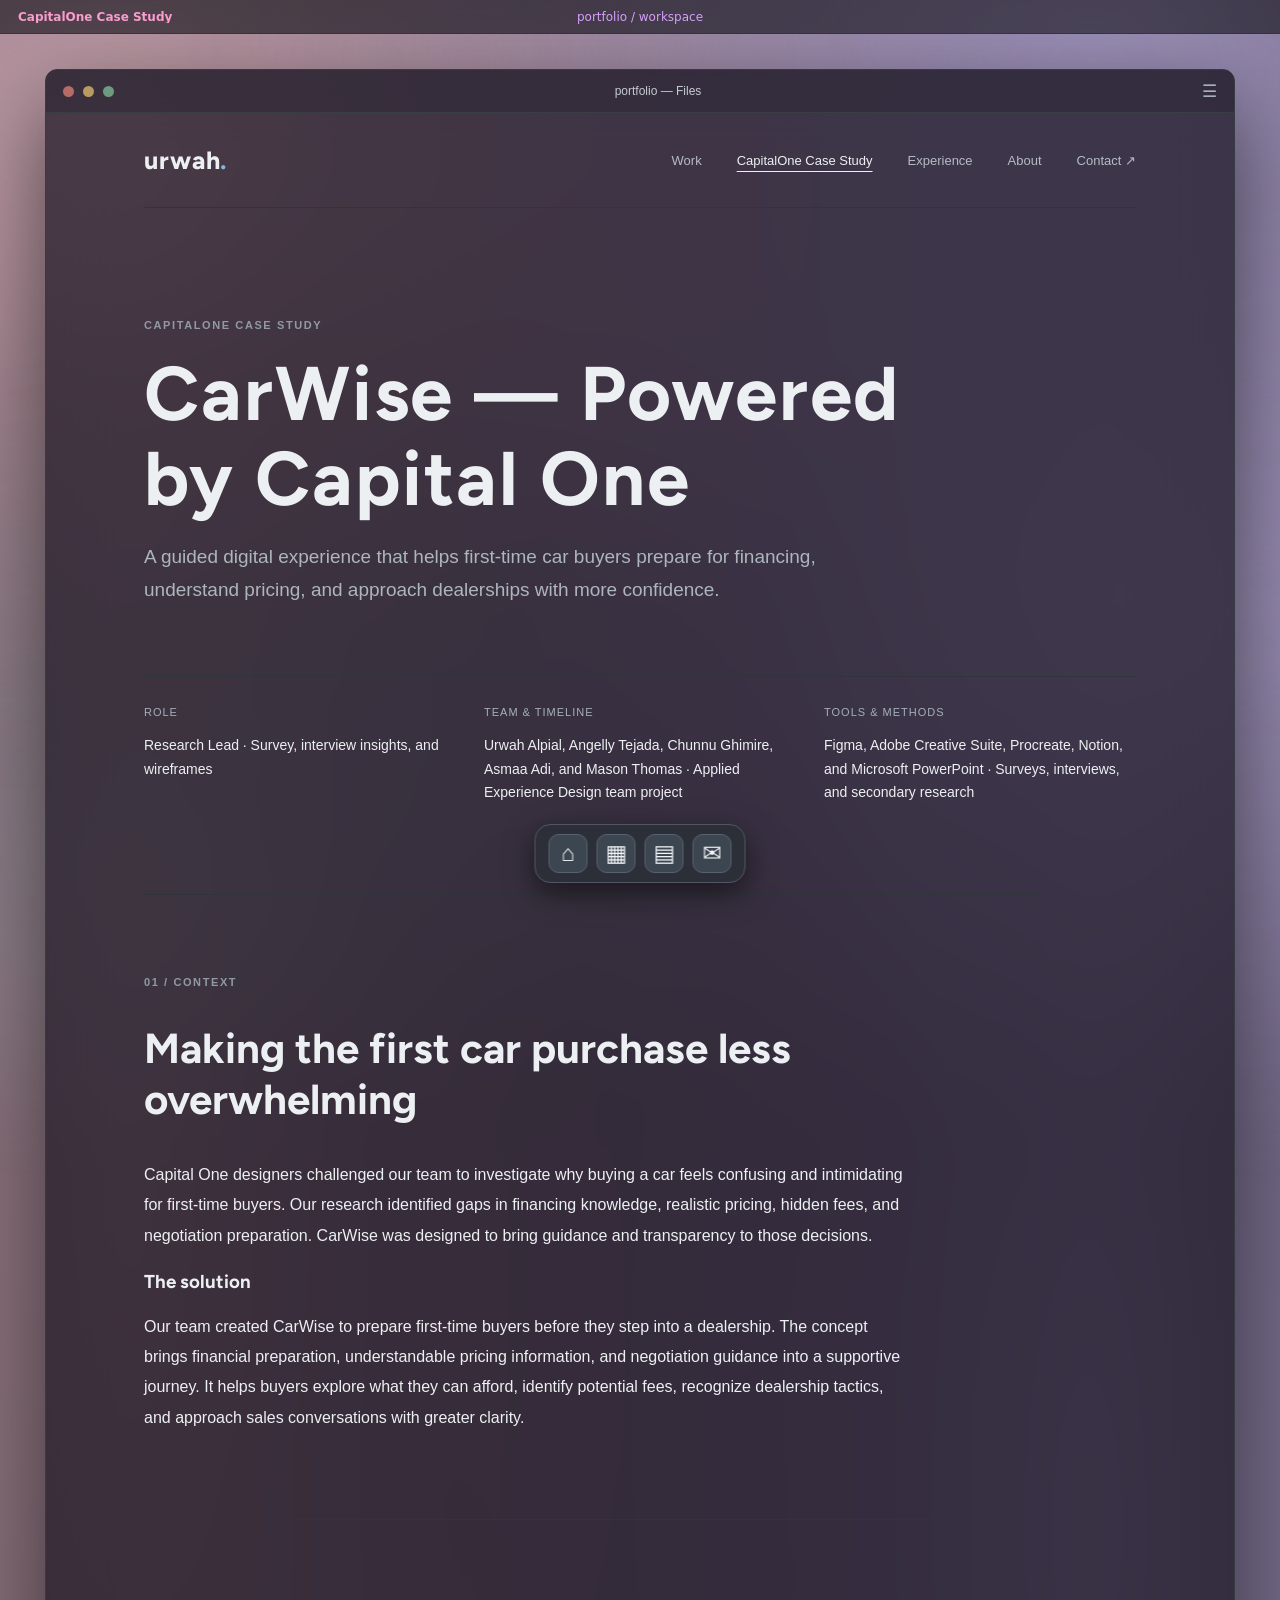
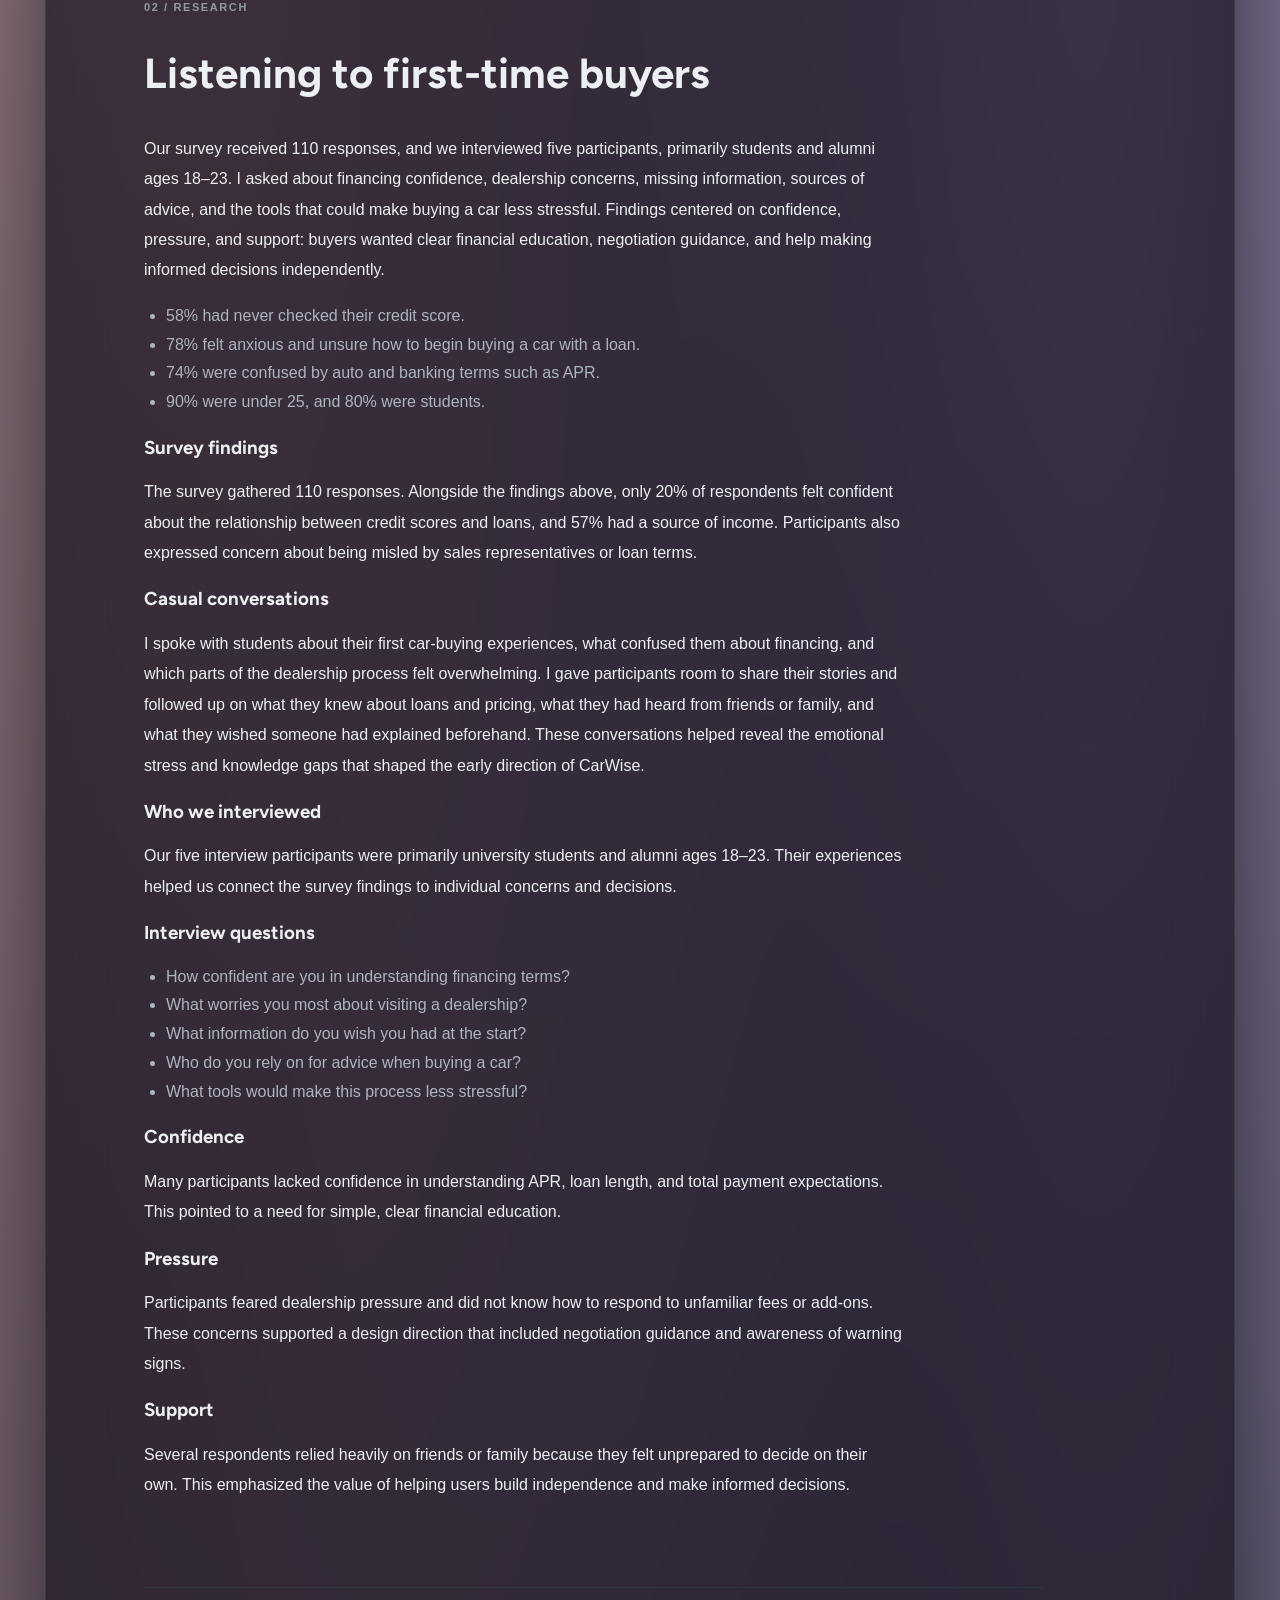
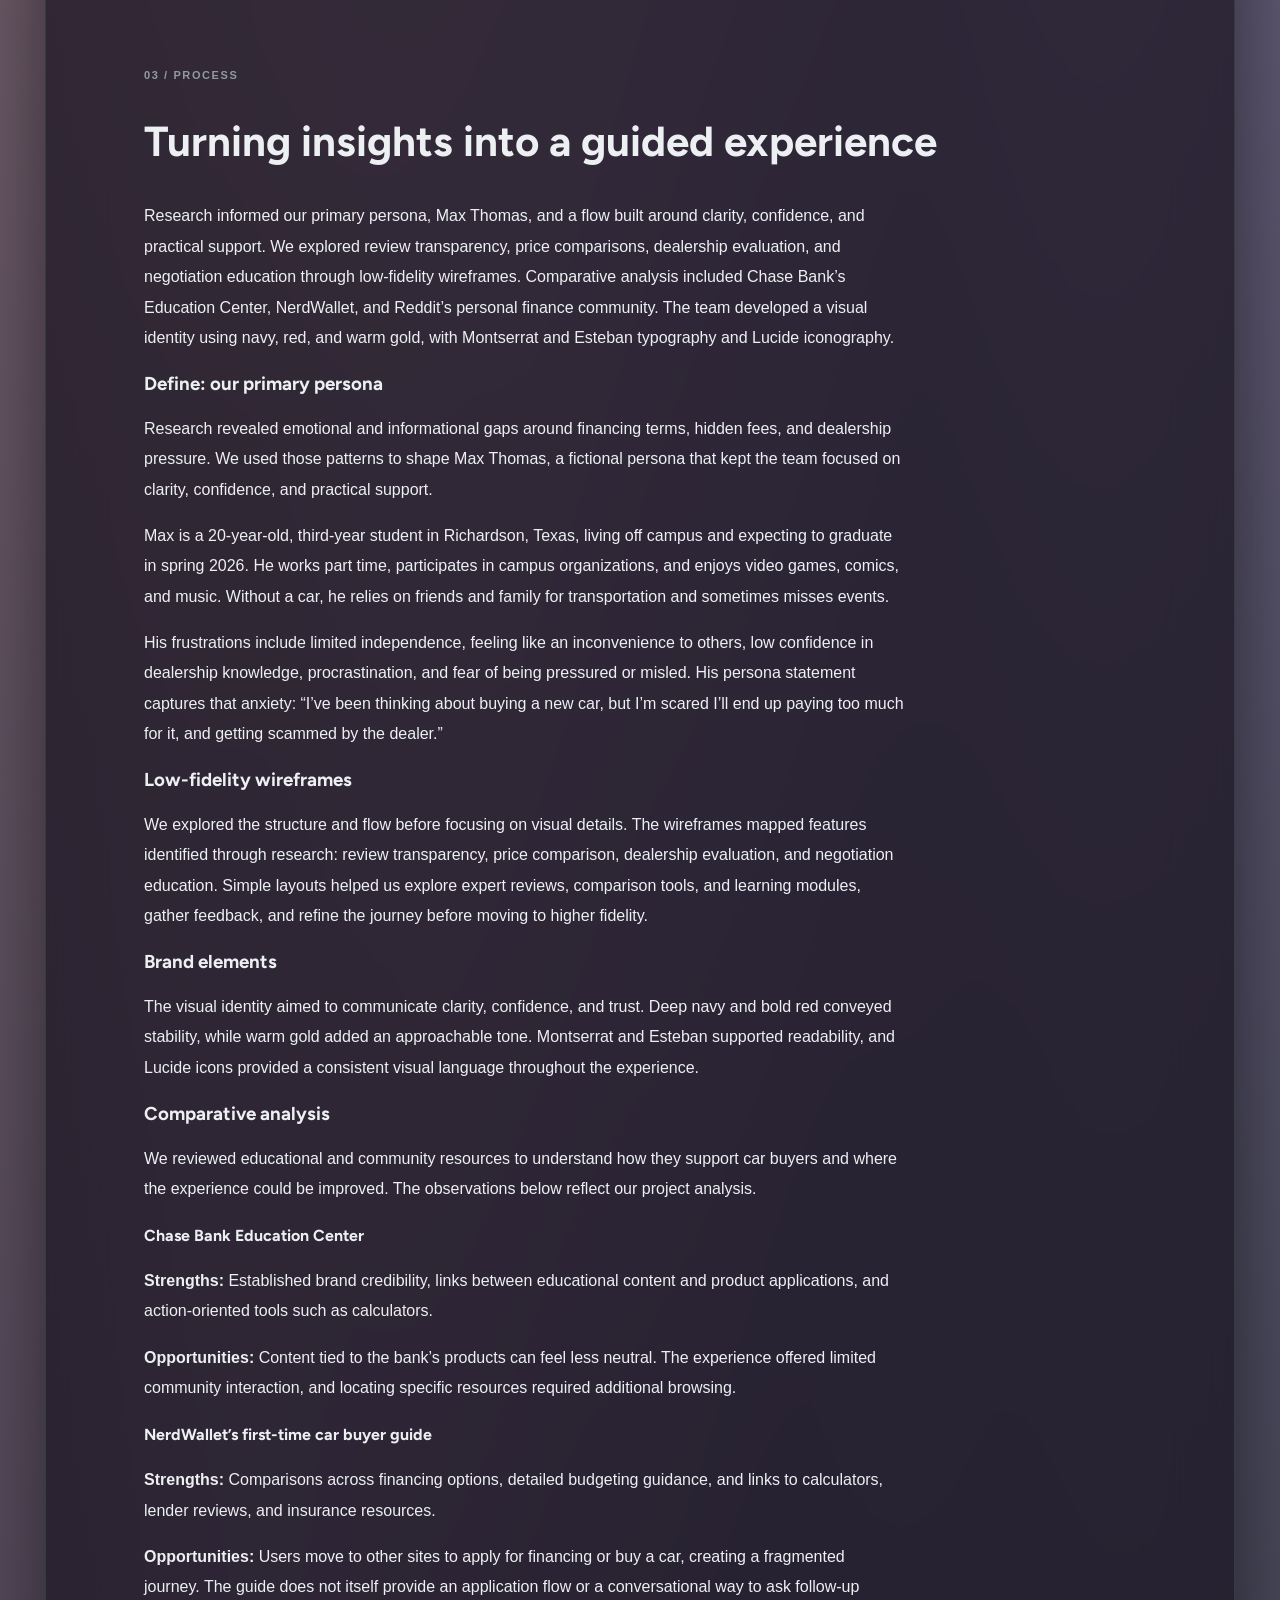
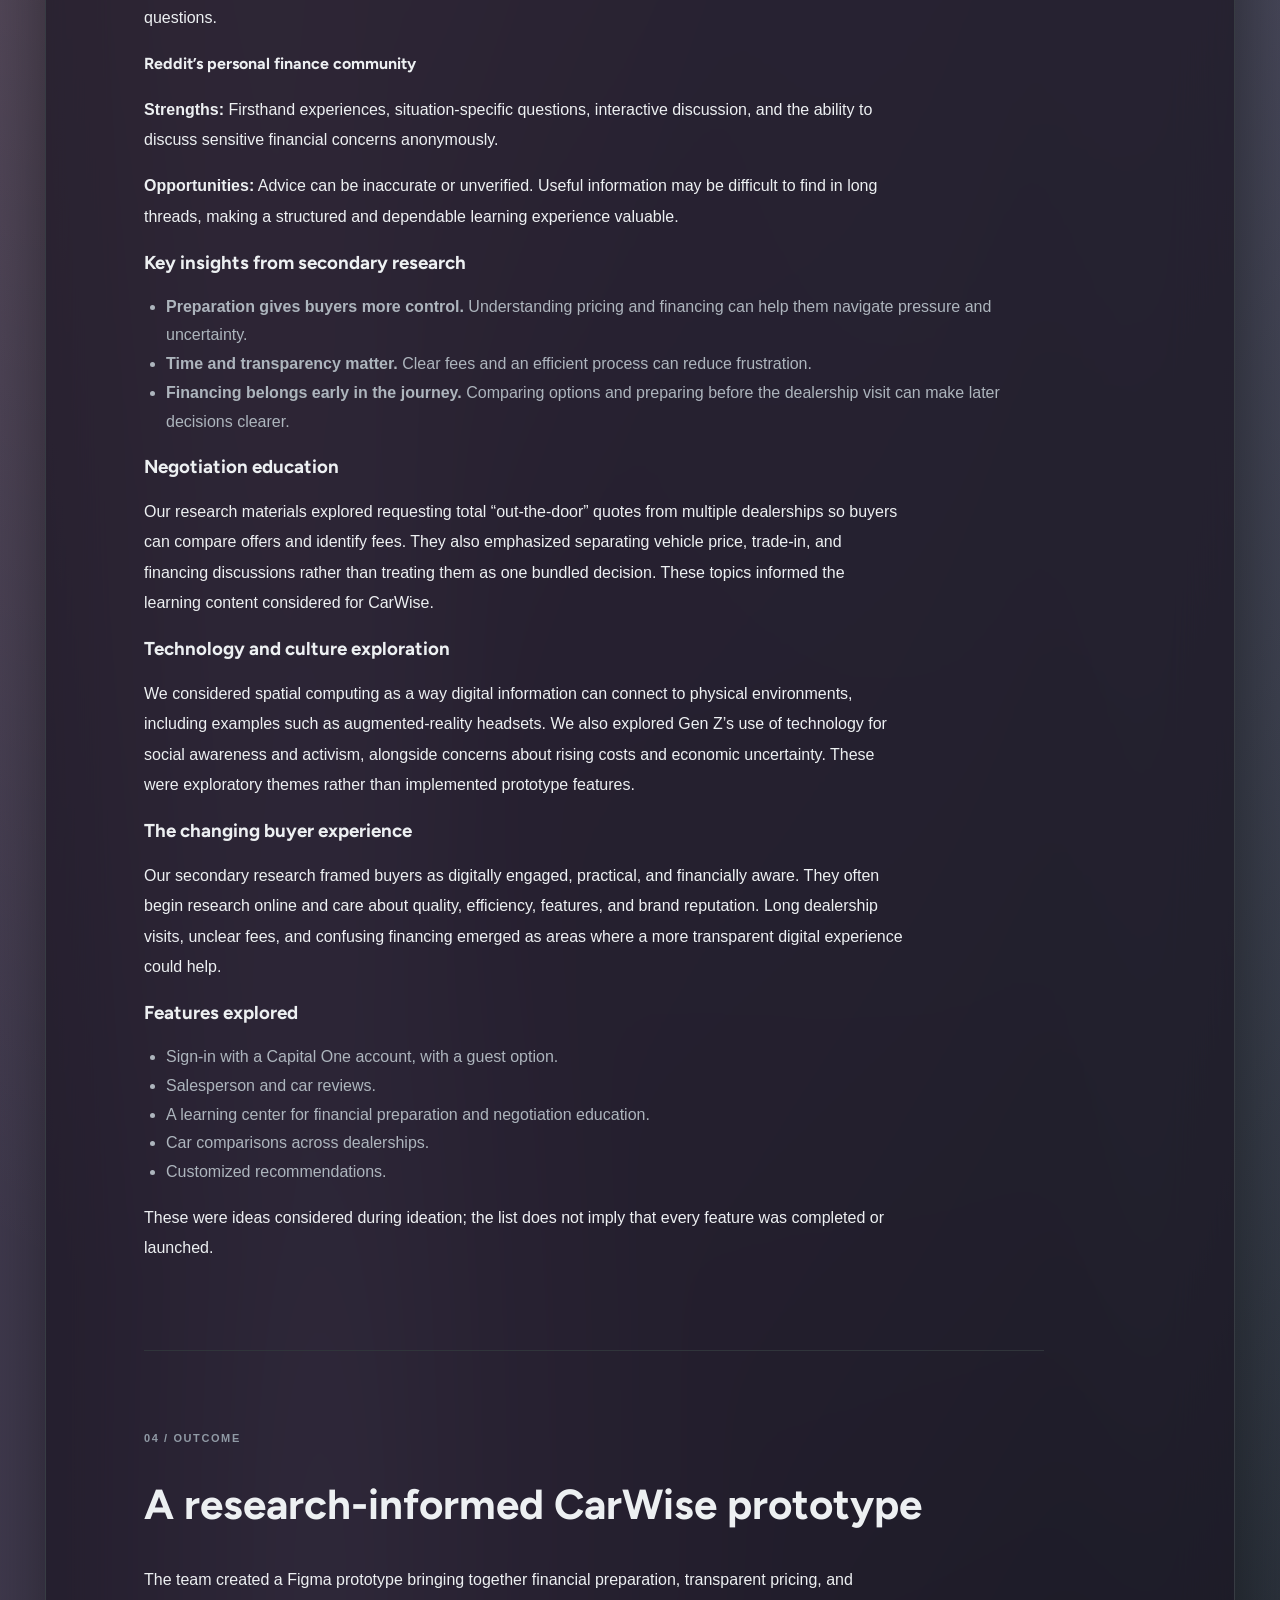
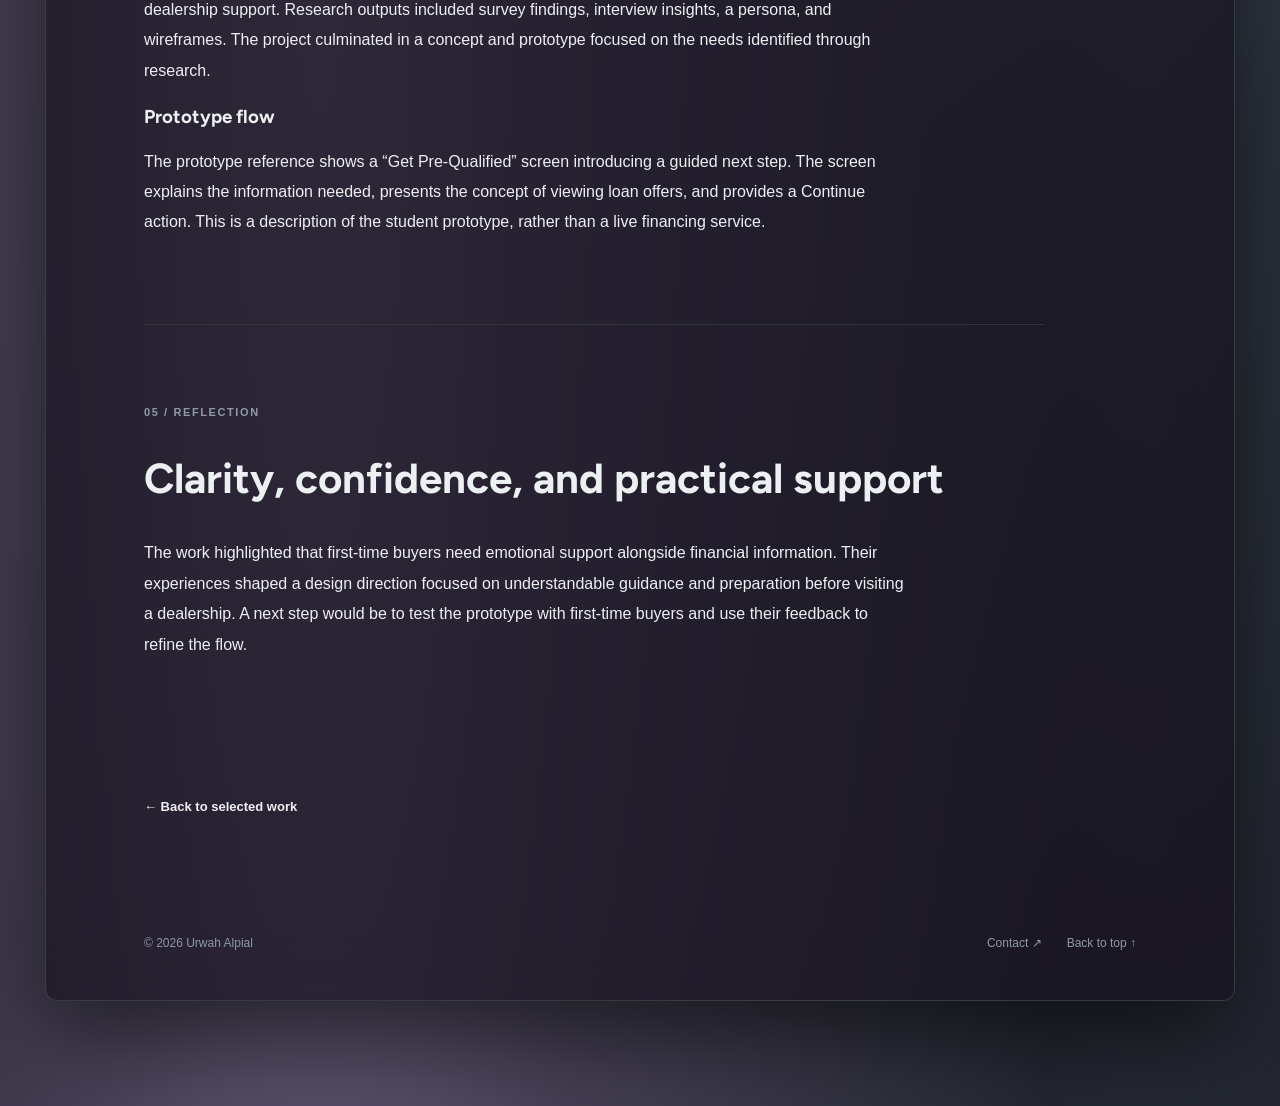
<file: backup2.html>
<!DOCTYPE html>

<html lang="en"><head><meta charset="utf-8"/><meta content="width=device-width, initial-scale=1" name="viewport"/><meta content="#090b0d" name="theme-color"/><meta content="CapitalOne case study portfolio page" name="description"/><title>CarWise — CapitalOne Case Study | Urwah Alpial</title><link href="styles.css" rel="stylesheet"/><script defer="" src="script.js"></script><link href="https://fonts.googleapis.com" rel="preconnect"/><link crossorigin="anonymous" href="https://fonts.gstatic.com" rel="preconnect"/><link href="https://fonts.googleapis.com/css2?family=Figtree:wght@400;500;550;600;650;700;750&amp;display=swap" rel="stylesheet"/></head>
<body><div aria-label="Desktop-inspired navigation" class="desktop-topbar"><span class="activities" id="active-category">CapitalOne Case Study</span><span class="desktop-title">portfolio / workspace</span></div><div class="desktop-workspace"><div class="window-frame"><div class="window-titlebar"><div aria-hidden="true" class="window-controls"><i></i><i></i><i></i></div><span class="window-caption">portfolio — Files</span><span aria-hidden="true" class="window-menu">☰</span></div><a class="skip-link" href="#main">Skip to content</a><div class="site-shell"><header class="site-header"><a aria-label="Home" class="wordmark" href="index.html#top">urwah<span class="wordmark-dot">.</span></a><nav aria-label="Main navigation"><a href="index.html#work">Work</a><a aria-current="page" href="capitalone.html">CapitalOne Case Study</a><a href="index.html#experience">Experience</a><a href="index.html#about">About</a><a href="index.html#contact">Contact ↗</a></nav></header>
<main id="main"><section class="case-hero" data-category="CapitalOne Case Study"><p class="section-kicker">CAPITALONE CASE STUDY</p><h1 class="">CarWise — Powered by Capital One</h1><p class="case-lead">A guided digital experience that helps first-time car buyers prepare for financing, understand pricing, and approach dealerships with more confidence.</p><div class="case-facts"><div><span>ROLE</span><p class="">Research Lead · Survey, interview insights, and wireframes</p></div><div><span>TEAM &amp; TIMELINE</span><p class="">Urwah Alpial, Angelly Tejada, Chunnu Ghimire, Asmaa Adi, and Mason Thomas · Applied Experience Design team project</p></div><div><span>TOOLS &amp; METHODS</span><p class="">Figma, Adobe Creative Suite, Procreate, Notion, and Microsoft PowerPoint · Surveys, interviews, and secondary research</p></div></div></section>
<section class="case-section" data-category="Context"><p class="section-kicker">01 / CONTEXT</p><h2 class="">Making the first car purchase less overwhelming</h2><p class="">Capital One designers challenged our team to investigate why buying a car feels confusing and intimidating for first-time buyers. Our research identified gaps in financing knowledge, realistic pricing, hidden fees, and negotiation preparation. CarWise was designed to bring guidance and transparency to those decisions.</p><h3>The solution</h3><p>Our team created CarWise to prepare first-time buyers before they step into a dealership. The concept brings financial preparation, understandable pricing information, and negotiation guidance into a supportive journey. It helps buyers explore what they can afford, identify potential fees, recognize dealership tactics, and approach sales conversations with greater clarity.</p></section>
<section class="case-section" data-category="Research"><p class="section-kicker">02 / RESEARCH</p><h2 class="">Listening to first-time buyers</h2><p class="">Our survey received 110 responses, and we interviewed five participants, primarily students and alumni ages 18–23. I asked about financing confidence, dealership concerns, missing information, sources of advice, and the tools that could make buying a car less stressful. Findings centered on confidence, pressure, and support: buyers wanted clear financial education, negotiation guidance, and help making informed decisions independently.</p><ul class="research-facts"><li>58% had never checked their credit score.</li><li>78% felt anxious and unsure how to begin buying a car with a loan.</li><li>74% were confused by auto and banking terms such as APR.</li><li>90% were under 25, and 80% were students.</li></ul>
<h3>Survey findings</h3><p>The survey gathered 110 responses. Alongside the findings above, only 20% of respondents felt confident about the relationship between credit scores and loans, and 57% had a source of income. Participants also expressed concern about being misled by sales representatives or loan terms.</p>
<h3>Casual conversations</h3><p>I spoke with students about their first car-buying experiences, what confused them about financing, and which parts of the dealership process felt overwhelming. I gave participants room to share their stories and followed up on what they knew about loans and pricing, what they had heard from friends or family, and what they wished someone had explained beforehand. These conversations helped reveal the emotional stress and knowledge gaps that shaped the early direction of CarWise.</p>
<h3>Who we interviewed</h3><p>Our five interview participants were primarily university students and alumni ages 18–23. Their experiences helped us connect the survey findings to individual concerns and decisions.</p>
<h3>Interview questions</h3><ul class="research-facts"><li>How confident are you in understanding financing terms?</li><li>What worries you most about visiting a dealership?</li><li>What information do you wish you had at the start?</li><li>Who do you rely on for advice when buying a car?</li><li>What tools would make this process less stressful?</li></ul>
<h3>Confidence</h3><p>Many participants lacked confidence in understanding APR, loan length, and total payment expectations. This pointed to a need for simple, clear financial education.</p>
<h3>Pressure</h3><p>Participants feared dealership pressure and did not know how to respond to unfamiliar fees or add-ons. These concerns supported a design direction that included negotiation guidance and awareness of warning signs.</p>
<h3>Support</h3><p>Several respondents relied heavily on friends or family because they felt unprepared to decide on their own. This emphasized the value of helping users build independence and make informed decisions.</p>
</section>
<section class="case-section" data-category="Process"><p class="section-kicker">03 / PROCESS</p><h2 class="">Turning insights into a guided experience</h2><p class="">Research informed our primary persona, Max Thomas, and a flow built around clarity, confidence, and practical support. We explored review transparency, price comparisons, dealership evaluation, and negotiation education through low-fidelity wireframes. Comparative analysis included Chase Bank’s Education Center, NerdWallet, and Reddit’s personal finance community. The team developed a visual identity using navy, red, and warm gold, with Montserrat and Esteban typography and Lucide iconography.</p>
<h3>Define: our primary persona</h3><p>Research revealed emotional and informational gaps around financing terms, hidden fees, and dealership pressure. We used those patterns to shape Max Thomas, a fictional persona that kept the team focused on clarity, confidence, and practical support.</p><p>Max is a 20-year-old, third-year student in Richardson, Texas, living off campus and expecting to graduate in spring 2026. He works part time, participates in campus organizations, and enjoys video games, comics, and music. Without a car, he relies on friends and family for transportation and sometimes misses events.</p><p>His frustrations include limited independence, feeling like an inconvenience to others, low confidence in dealership knowledge, procrastination, and fear of being pressured or misled. His persona statement captures that anxiety: “I’ve been thinking about buying a new car, but I’m scared I’ll end up paying too much for it, and getting scammed by the dealer.”</p>
<h3>Low-fidelity wireframes</h3><p>We explored the structure and flow before focusing on visual details. The wireframes mapped features identified through research: review transparency, price comparison, dealership evaluation, and negotiation education. Simple layouts helped us explore expert reviews, comparison tools, and learning modules, gather feedback, and refine the journey before moving to higher fidelity.</p>
<h3>Brand elements</h3><p>The visual identity aimed to communicate clarity, confidence, and trust. Deep navy and bold red conveyed stability, while warm gold added an approachable tone. Montserrat and Esteban supported readability, and Lucide icons provided a consistent visual language throughout the experience.</p>
<h3>Comparative analysis</h3><p>We reviewed educational and community resources to understand how they support car buyers and where the experience could be improved. The observations below reflect our project analysis.</p>
<h4>Chase Bank Education Center</h4><p><strong>Strengths:</strong> Established brand credibility, links between educational content and product applications, and action-oriented tools such as calculators.</p><p><strong>Opportunities:</strong> Content tied to the bank’s products can feel less neutral. The experience offered limited community interaction, and locating specific resources required additional browsing.</p>
<h4>NerdWallet’s first-time car buyer guide</h4><p><strong>Strengths:</strong> Comparisons across financing options, detailed budgeting guidance, and links to calculators, lender reviews, and insurance resources.</p><p><strong>Opportunities:</strong> Users move to other sites to apply for financing or buy a car, creating a fragmented journey. The guide does not itself provide an application flow or a conversational way to ask follow-up questions.</p>
<h4>Reddit’s personal finance community</h4><p><strong>Strengths:</strong> Firsthand experiences, situation-specific questions, interactive discussion, and the ability to discuss sensitive financial concerns anonymously.</p><p><strong>Opportunities:</strong> Advice can be inaccurate or unverified. Useful information may be difficult to find in long threads, making a structured and dependable learning experience valuable.</p>
<h3>Key insights from secondary research</h3><ul class="research-facts"><li><strong>Preparation gives buyers more control.</strong> Understanding pricing and financing can help them navigate pressure and uncertainty.</li><li><strong>Time and transparency matter.</strong> Clear fees and an efficient process can reduce frustration.</li><li><strong>Financing belongs early in the journey.</strong> Comparing options and preparing before the dealership visit can make later decisions clearer.</li></ul>
<h3>Negotiation education</h3><p>Our research materials explored requesting total “out-the-door” quotes from multiple dealerships so buyers can compare offers and identify fees. They also emphasized separating vehicle price, trade-in, and financing discussions rather than treating them as one bundled decision. These topics informed the learning content considered for CarWise.</p>
<h3>Technology and culture exploration</h3><p>We considered spatial computing as a way digital information can connect to physical environments, including examples such as augmented-reality headsets. We also explored Gen Z’s use of technology for social awareness and activism, alongside concerns about rising costs and economic uncertainty. These were exploratory themes rather than implemented prototype features.</p>
<h3>The changing buyer experience</h3><p>Our secondary research framed buyers as digitally engaged, practical, and financially aware. They often begin research online and care about quality, efficiency, features, and brand reputation. Long dealership visits, unclear fees, and confusing financing emerged as areas where a more transparent digital experience could help.</p>
<h3>Features explored</h3><ul class="research-facts"><li>Sign-in with a Capital One account, with a guest option.</li><li>Salesperson and car reviews.</li><li>A learning center for financial preparation and negotiation education.</li><li>Car comparisons across dealerships.</li><li>Customized recommendations.</li></ul><p>These were ideas considered during ideation; the list does not imply that every feature was completed or launched.</p>
</section>
<section class="case-section" data-category="Outcome"><p class="section-kicker">04 / OUTCOME</p><h2 class="">A research-informed CarWise prototype</h2><p class="">The team created a Figma prototype bringing together financial preparation, transparent pricing, and dealership support. Research outputs included survey findings, interview insights, a persona, and wireframes. The project culminated in a concept and prototype focused on the needs identified through research.</p><h3>Prototype flow</h3><p>The prototype reference shows a “Get Pre-Qualified” screen introducing a guided next step. The screen explains the information needed, presents the concept of viewing loan offers, and provides a Continue action. This is a description of the student prototype, rather than a live financing service.</p></section>
<section class="case-section" data-category="Reflection"><p class="section-kicker">05 / REFLECTION</p><h2 class="">Clarity, confidence, and practical support</h2><p class="">The work highlighted that first-time buyers need emotional support alongside financial information. Their experiences shaped a design direction focused on understandable guidance and preparation before visiting a dealership. A next step would be to test the prototype with first-time buyers and use their feedback to refine the flow.</p></section>
<p class="case-back"><a class="text-link" href="index.html#work">← Back to selected work</a></p></main><footer class="site-footer"><span>© 2026 Urwah Alpial</span><div><a href="index.html#contact">Contact ↗</a><a href="index.html#top">Back to top ↑</a></div></footer></div></div><div aria-label="Quick navigation" class="desktop-dock"><a aria-label="Home" href="index.html#top" title="Home">⌂</a><a aria-label="Projects" href="index.html#work" title="Projects">▦</a><a aria-label="CapitalOne Case Study" href="capitalone.html" title="CapitalOne Case Study">▤</a><a aria-label="Contact" href="index.html#contact" title="Contact">✉</a></div></div></body></html>
</file>
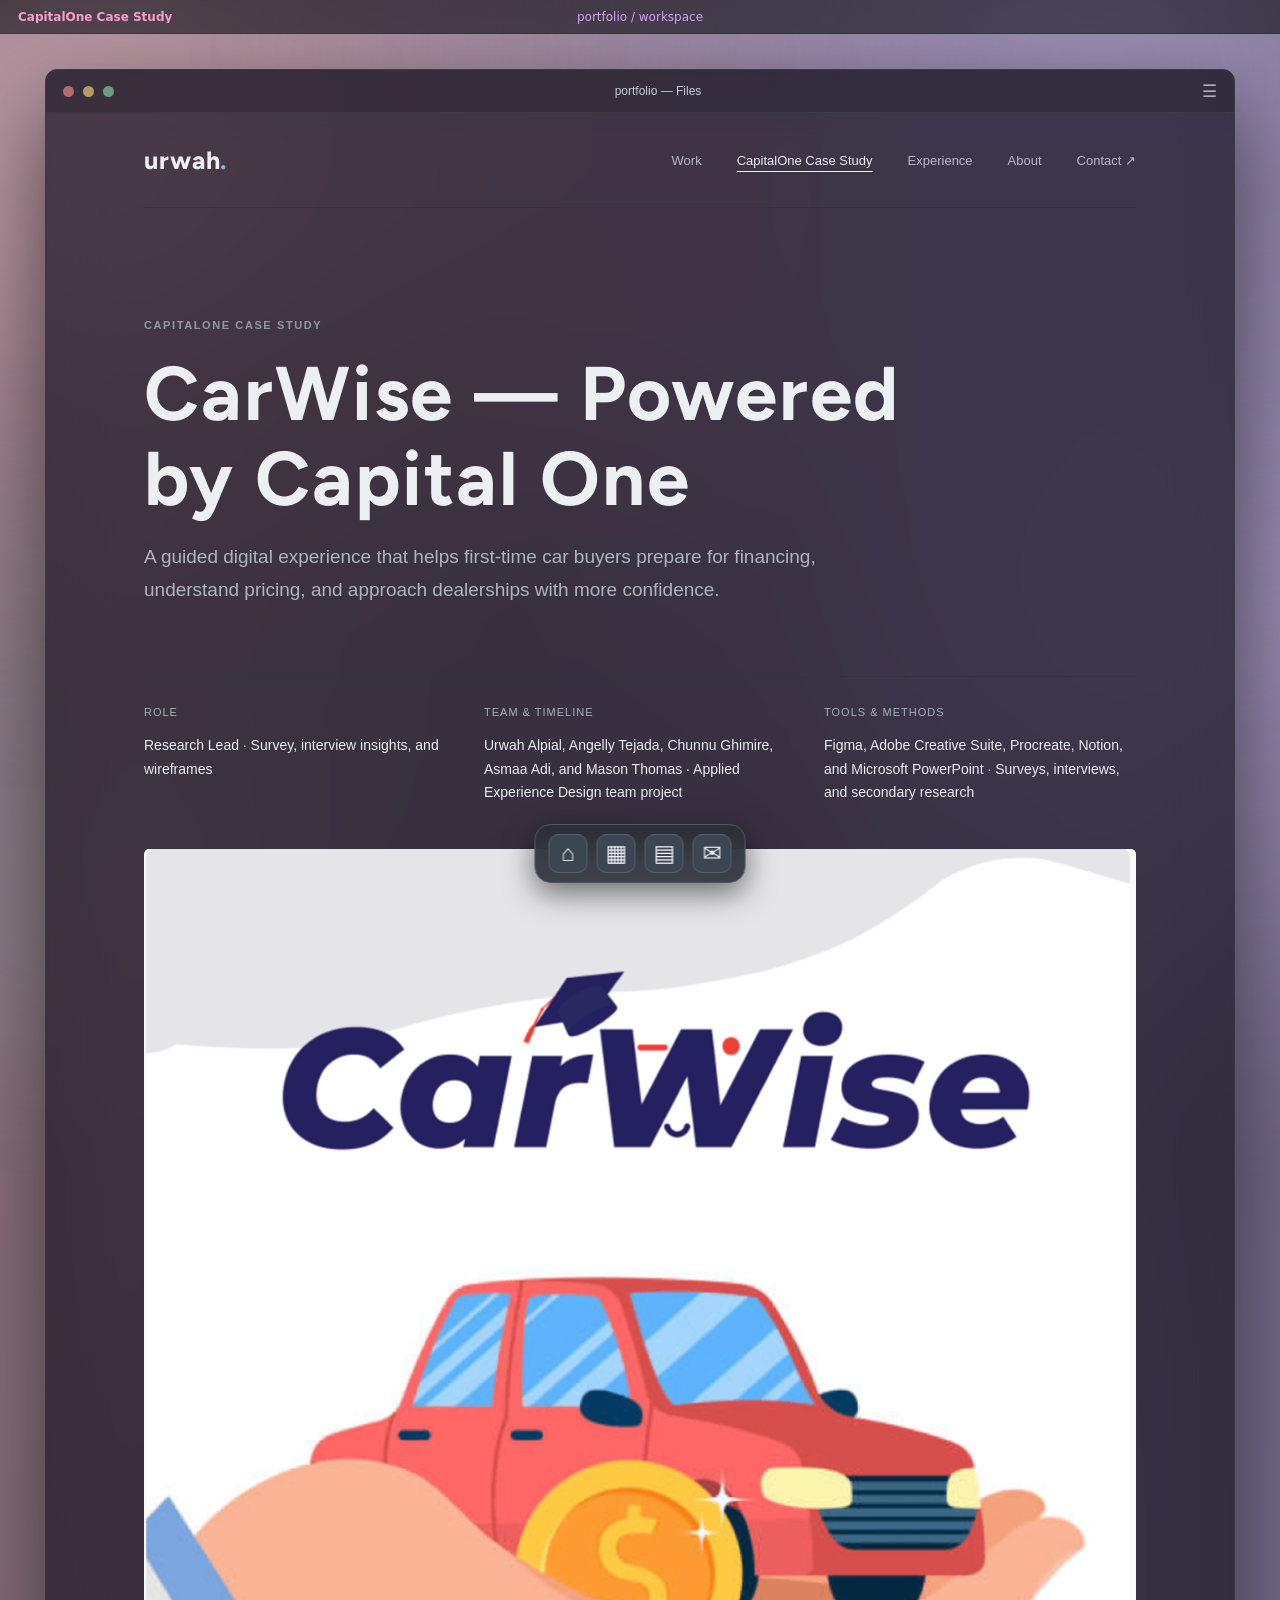
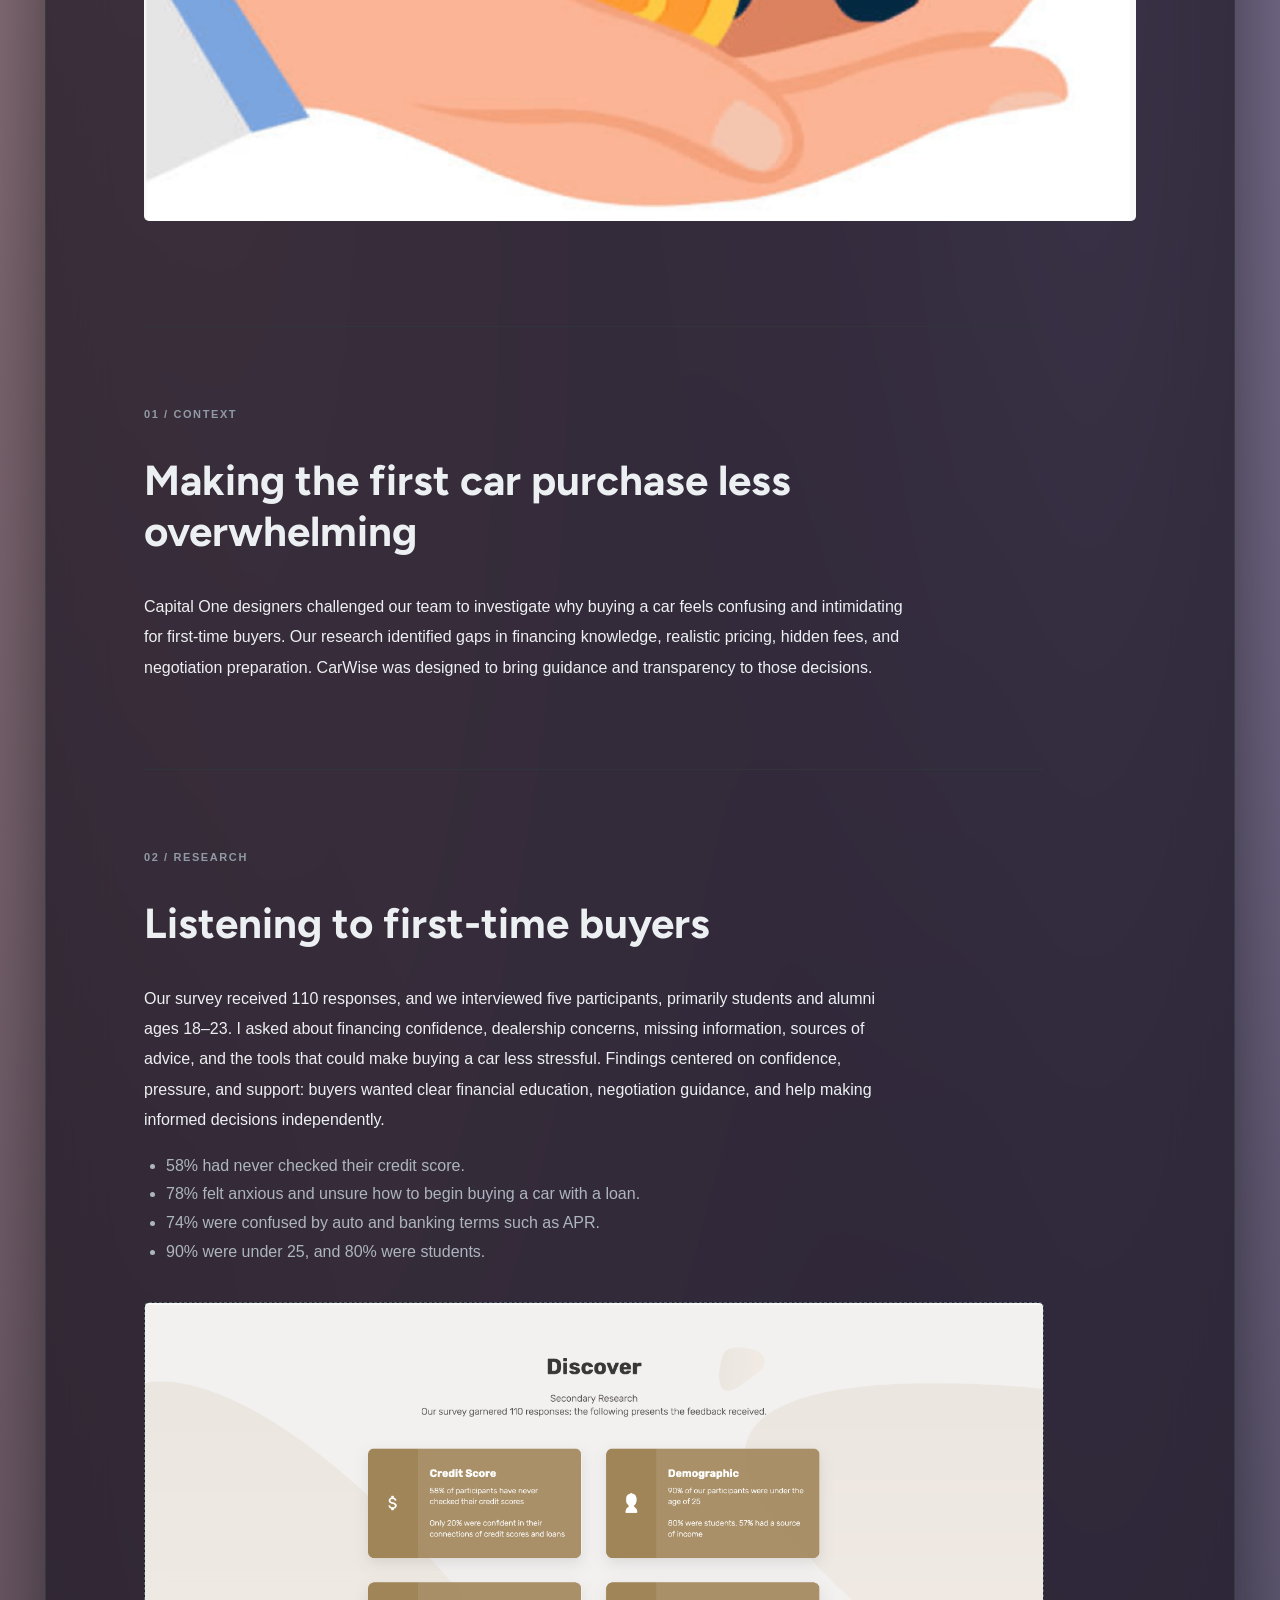
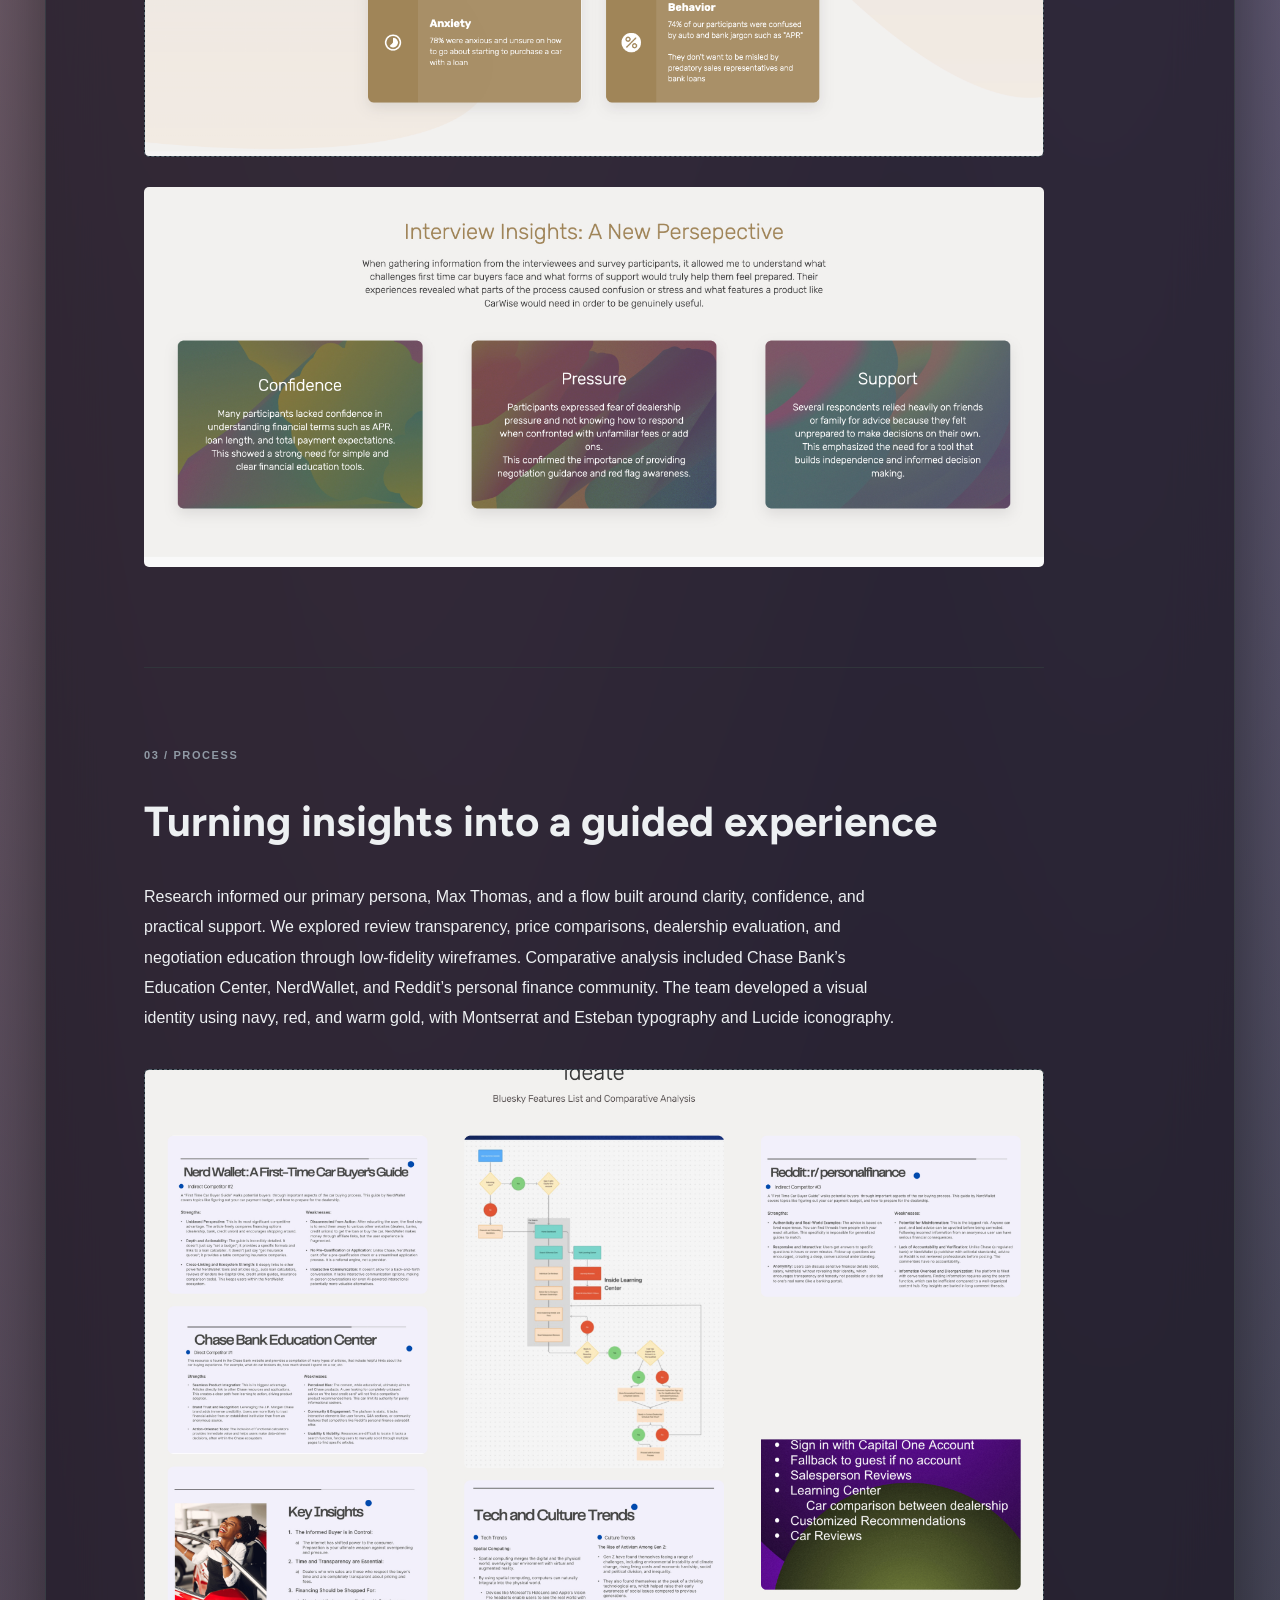
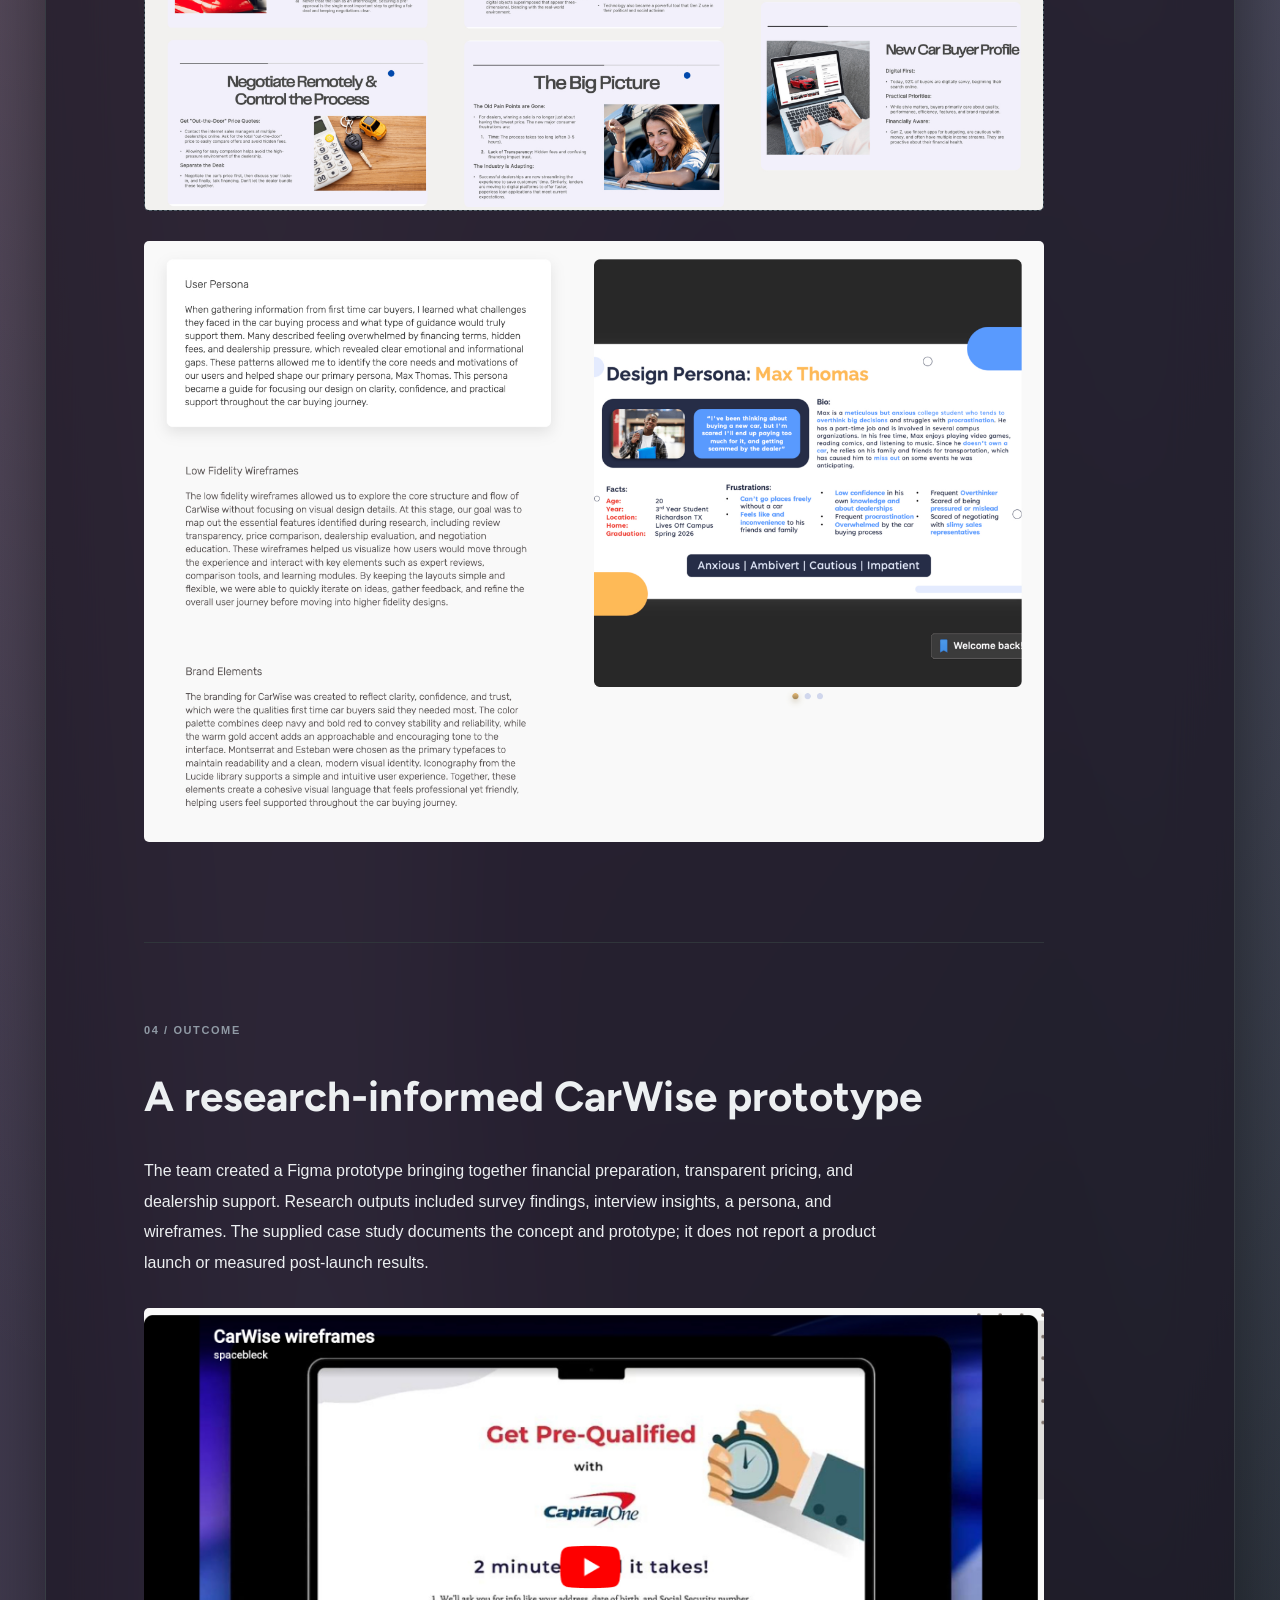
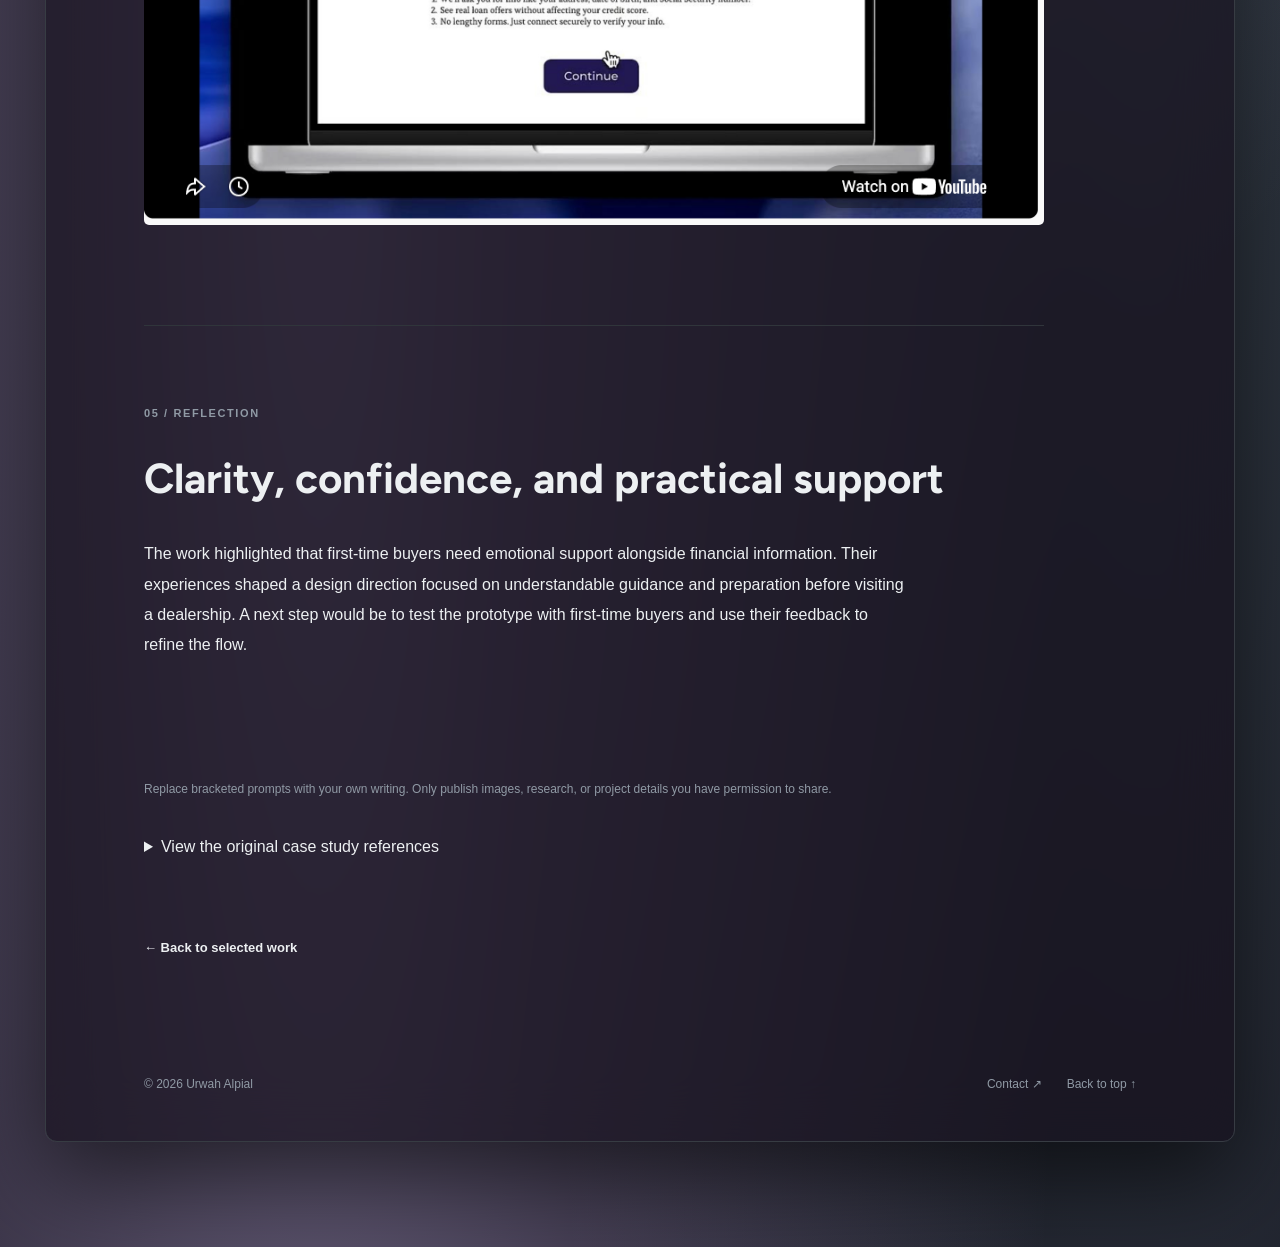
<file: backupone.html>
<!DOCTYPE html>

<html lang="en"><head><meta charset="utf-8"/><meta content="width=device-width, initial-scale=1" name="viewport"/><meta content="#090b0d" name="theme-color"/><meta content="CapitalOne case study portfolio page" name="description"/><title>CarWise — CapitalOne Case Study | Urwah Alpial</title><link href="styles.css" rel="stylesheet"/><script defer="" src="script.js"></script><link href="https://fonts.googleapis.com" rel="preconnect"/><link crossorigin="anonymous" href="https://fonts.gstatic.com" rel="preconnect"/><link href="https://fonts.googleapis.com/css2?family=Figtree:wght@400;500;550;600;650;700;750&amp;display=swap" rel="stylesheet"/></head>
<body><div aria-label="Desktop-inspired navigation" class="desktop-topbar"><span class="activities" id="active-category">CapitalOne Case Study</span><span class="desktop-title">portfolio / workspace</span></div><div class="desktop-workspace"><div class="window-frame"><div class="window-titlebar"><div aria-hidden="true" class="window-controls"><i></i><i></i><i></i></div><span class="window-caption">portfolio — Files</span><span aria-hidden="true" class="window-menu">☰</span></div><a class="skip-link" href="#main">Skip to content</a><div class="site-shell"><header class="site-header"><a aria-label="Home" class="wordmark" href="index.html#top">urwah<span class="wordmark-dot">.</span></a><nav aria-label="Main navigation"><a href="index.html#work">Work</a><a aria-current="page" href="capitalone.html">CapitalOne Case Study</a><a href="index.html#experience">Experience</a><a href="index.html#about">About</a><a href="index.html#contact">Contact ↗</a></nav></header>
<main id="main"><section class="case-hero" data-category="CapitalOne Case Study"><p class="section-kicker">CAPITALONE CASE STUDY</p><h1 class="">CarWise — Powered by Capital One</h1><p class="case-lead">A guided digital experience that helps first-time car buyers prepare for financing, understand pricing, and approach dealerships with more confidence.</p><div class="case-facts"><div><span>ROLE</span><p class="">Research Lead · Survey, interview insights, and wireframes</p></div><div><span>TEAM &amp; TIMELINE</span><p class="">Urwah Alpial, Angelly Tejada, Chunnu Ghimire, Asmaa Adi, and Mason Thomas · Applied Experience Design team project</p></div><div><span>TOOLS &amp; METHODS</span><p class="">Figma, Adobe Creative Suite, Procreate, Notion, and Microsoft PowerPoint · Surveys, interviews, and secondary research</p></div></div><a aria-label="Open full-size image: CarWise brand illustration" href="assets/carwise-brand.png" rel="noopener" target="_blank"><img alt="CarWise brand illustration" class="case-image" loading="lazy" src="assets/carwise-brand.png"/></a></section>
<section class="case-section" data-category="Context"><p class="section-kicker">01 / CONTEXT</p><h2 class="">Making the first car purchase less overwhelming</h2><p class="">Capital One designers challenged our team to investigate why buying a car feels confusing and intimidating for first-time buyers. Our research identified gaps in financing knowledge, realistic pricing, hidden fees, and negotiation preparation. CarWise was designed to bring guidance and transparency to those decisions.</p></section>
<section class="case-section" data-category="Research"><p class="section-kicker">02 / RESEARCH</p><h2 class="">Listening to first-time buyers</h2><p class="">Our survey received 110 responses, and we interviewed five participants, primarily students and alumni ages 18–23. I asked about financing confidence, dealership concerns, missing information, sources of advice, and the tools that could make buying a car less stressful. Findings centered on confidence, pressure, and support: buyers wanted clear financial education, negotiation guidance, and help making informed decisions independently.</p><ul class="research-facts"><li>58% had never checked their credit score.</li><li>78% felt anxious and unsure how to begin buying a car with a loan.</li><li>74% were confused by auto and banking terms such as APR.</li><li>90% were under 25, and 80% were students.</li></ul><div class="case-media"><a aria-label="Open full-size image: Survey findings: credit knowledge, demographics, anxiety, and financing terminology" href="assets/carwise-survey.png" rel="noopener" target="_blank"><img alt="Survey findings: credit knowledge, demographics, anxiety, and financing terminology" loading="lazy" src="assets/carwise-survey.png"/></a></div><a aria-label="Open full-size image: Interview themes: confidence, pressure, and support" href="assets/carwise-insights.png" rel="noopener" target="_blank"><img alt="Interview themes: confidence, pressure, and support" class="case-image" loading="lazy" src="assets/carwise-insights.png"/></a></section>
<section class="case-section" data-category="Process"><p class="section-kicker">03 / PROCESS</p><h2 class="">Turning insights into a guided experience</h2><p class="">Research informed our primary persona, Max Thomas, and a flow built around clarity, confidence, and practical support. We explored review transparency, price comparisons, dealership evaluation, and negotiation education through low-fidelity wireframes. Comparative analysis included Chase Bank’s Education Center, NerdWallet, and Reddit’s personal finance community. The team developed a visual identity using navy, red, and warm gold, with Montserrat and Esteban typography and Lucide iconography.</p><div class="case-media"><a aria-label="Open full-size image: CarWise comparative analysis and feature exploration" href="assets/carwise-ideation.png" rel="noopener" target="_blank"><img alt="CarWise comparative analysis and feature exploration" loading="lazy" src="assets/carwise-ideation.png"/></a></div><a aria-label="Open full-size image: Persona and wireframe development" href="assets/carwise-define.png" rel="noopener" target="_blank"><img alt="Persona and wireframe development" class="case-image" loading="lazy" src="assets/carwise-define.png"/></a></section>
<section class="case-section" data-category="Outcome"><p class="section-kicker">04 / OUTCOME</p><h2 class="">A research-informed CarWise prototype</h2><p class="">The team created a Figma prototype bringing together financial preparation, transparent pricing, and dealership support. Research outputs included survey findings, interview insights, a persona, and wireframes. The supplied case study documents the concept and prototype; it does not report a product launch or measured post-launch results.</p><a aria-label="Open full-size image: CarWise prototype reference screenshot" href="assets/carwise-prototype.png" rel="noopener" target="_blank"><img alt="CarWise prototype reference screenshot" class="case-image" loading="lazy" src="assets/carwise-prototype.png"/></a></section>
<section class="case-section" data-category="Reflection"><p class="section-kicker">05 / REFLECTION</p><h2 class="">Clarity, confidence, and practical support</h2><p class="">The work highlighted that first-time buyers need emotional support alongside financial information. Their experiences shaped a design direction focused on understandable guidance and preparation before visiting a dealership. A next step would be to test the prototype with first-time buyers and use their feedback to refine the flow.</p></section>
<p class="editor-note">Replace bracketed prompts with your own writing. Only publish images, research, or project details you have permission to share.</p><details><summary>View the original case study references</summary><a href="assets/case-reference-1.jpg" rel="noopener" target="_blank">Original case study — page 1 ↗</a><a href="assets/case-reference-2.jpg" rel="noopener" target="_blank">Original case study — page 2 ↗</a><a href="assets/case-reference-3.jpg" rel="noopener" target="_blank">Original case study — page 3 ↗</a><a href="assets/case-reference-4.jpg" rel="noopener" target="_blank">Original case study — page 4 ↗</a></details><p class="case-back"><a class="text-link" href="index.html#work">← Back to selected work</a></p></main><footer class="site-footer"><span>© 2026 Urwah Alpial</span><div><a href="index.html#contact">Contact ↗</a><a href="index.html#top">Back to top ↑</a></div></footer></div></div><div aria-label="Quick navigation" class="desktop-dock"><a aria-label="Home" href="index.html#top" title="Home">⌂</a><a aria-label="Projects" href="index.html#work" title="Projects">▦</a><a aria-label="CapitalOne Case Study" href="capitalone.html" title="CapitalOne Case Study">▤</a><a aria-label="Contact" href="index.html#contact" title="Contact">✉</a></div></div></body></html>
</file>
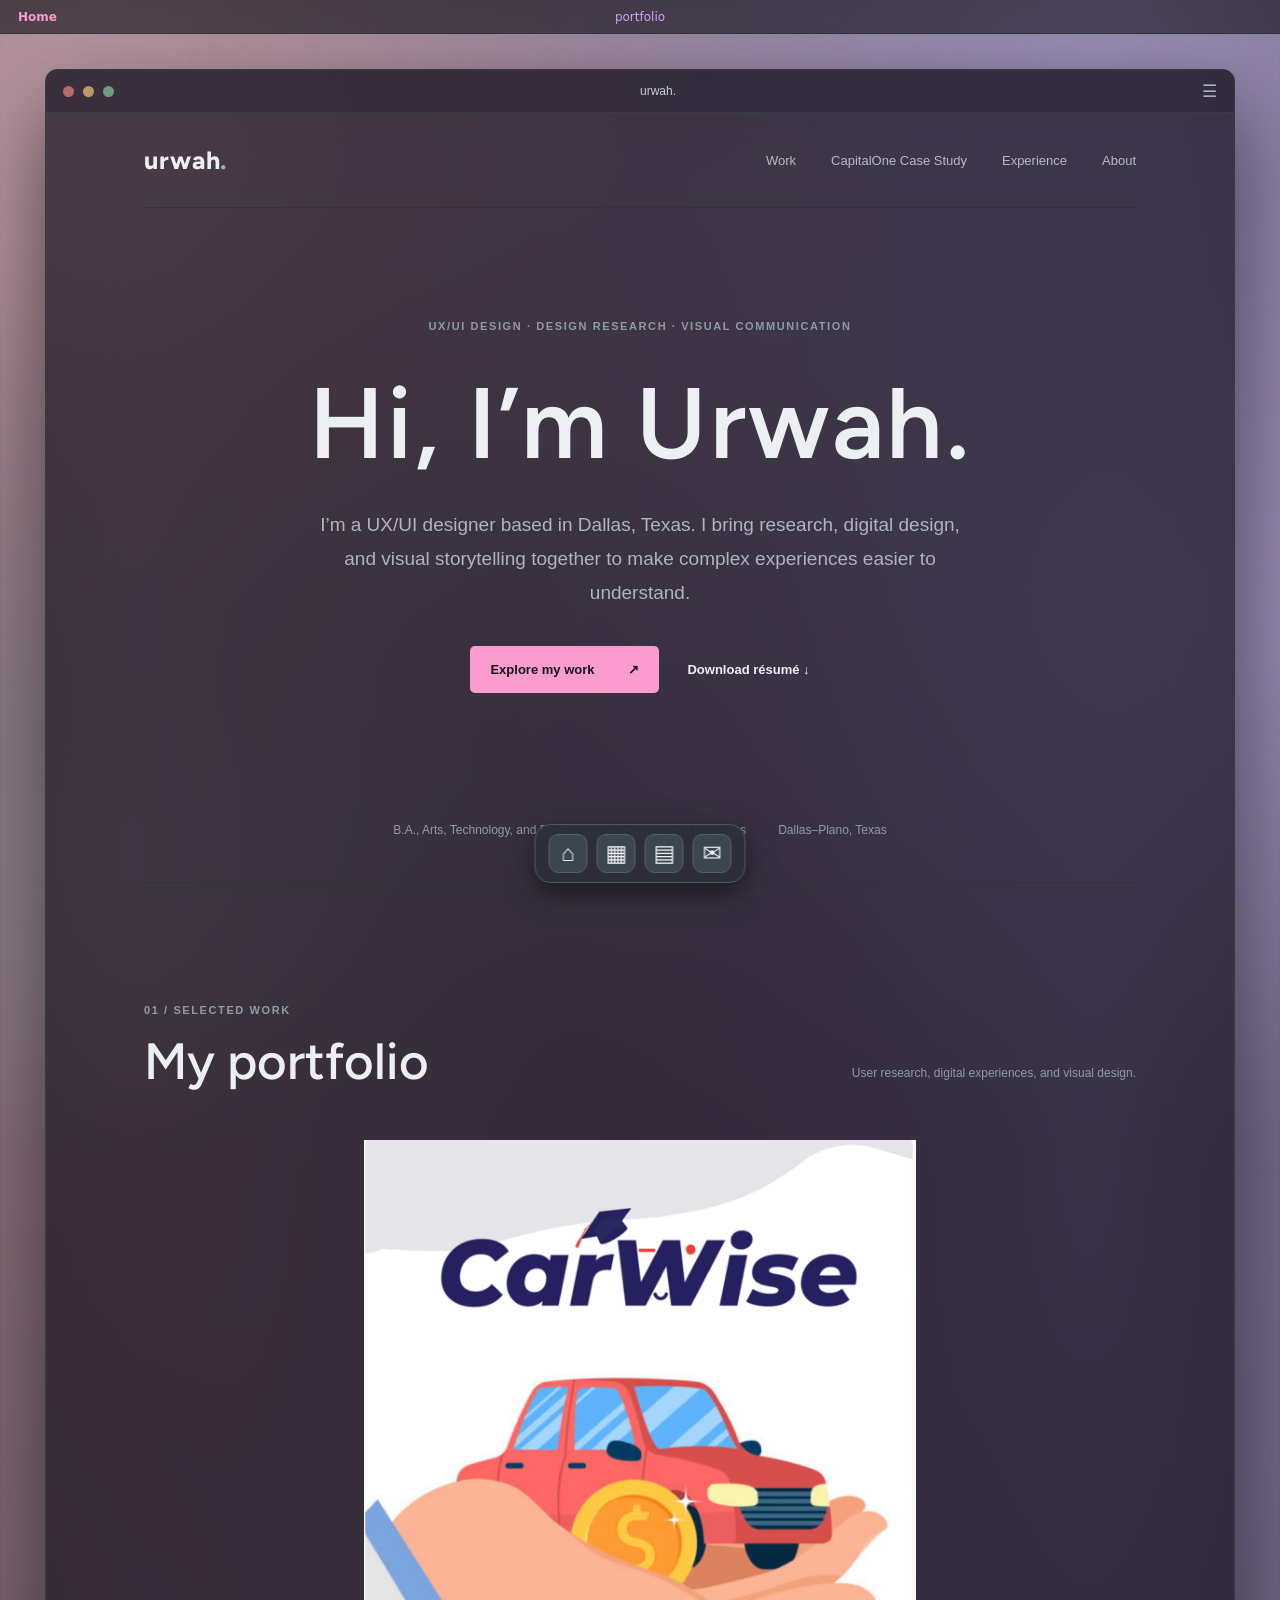
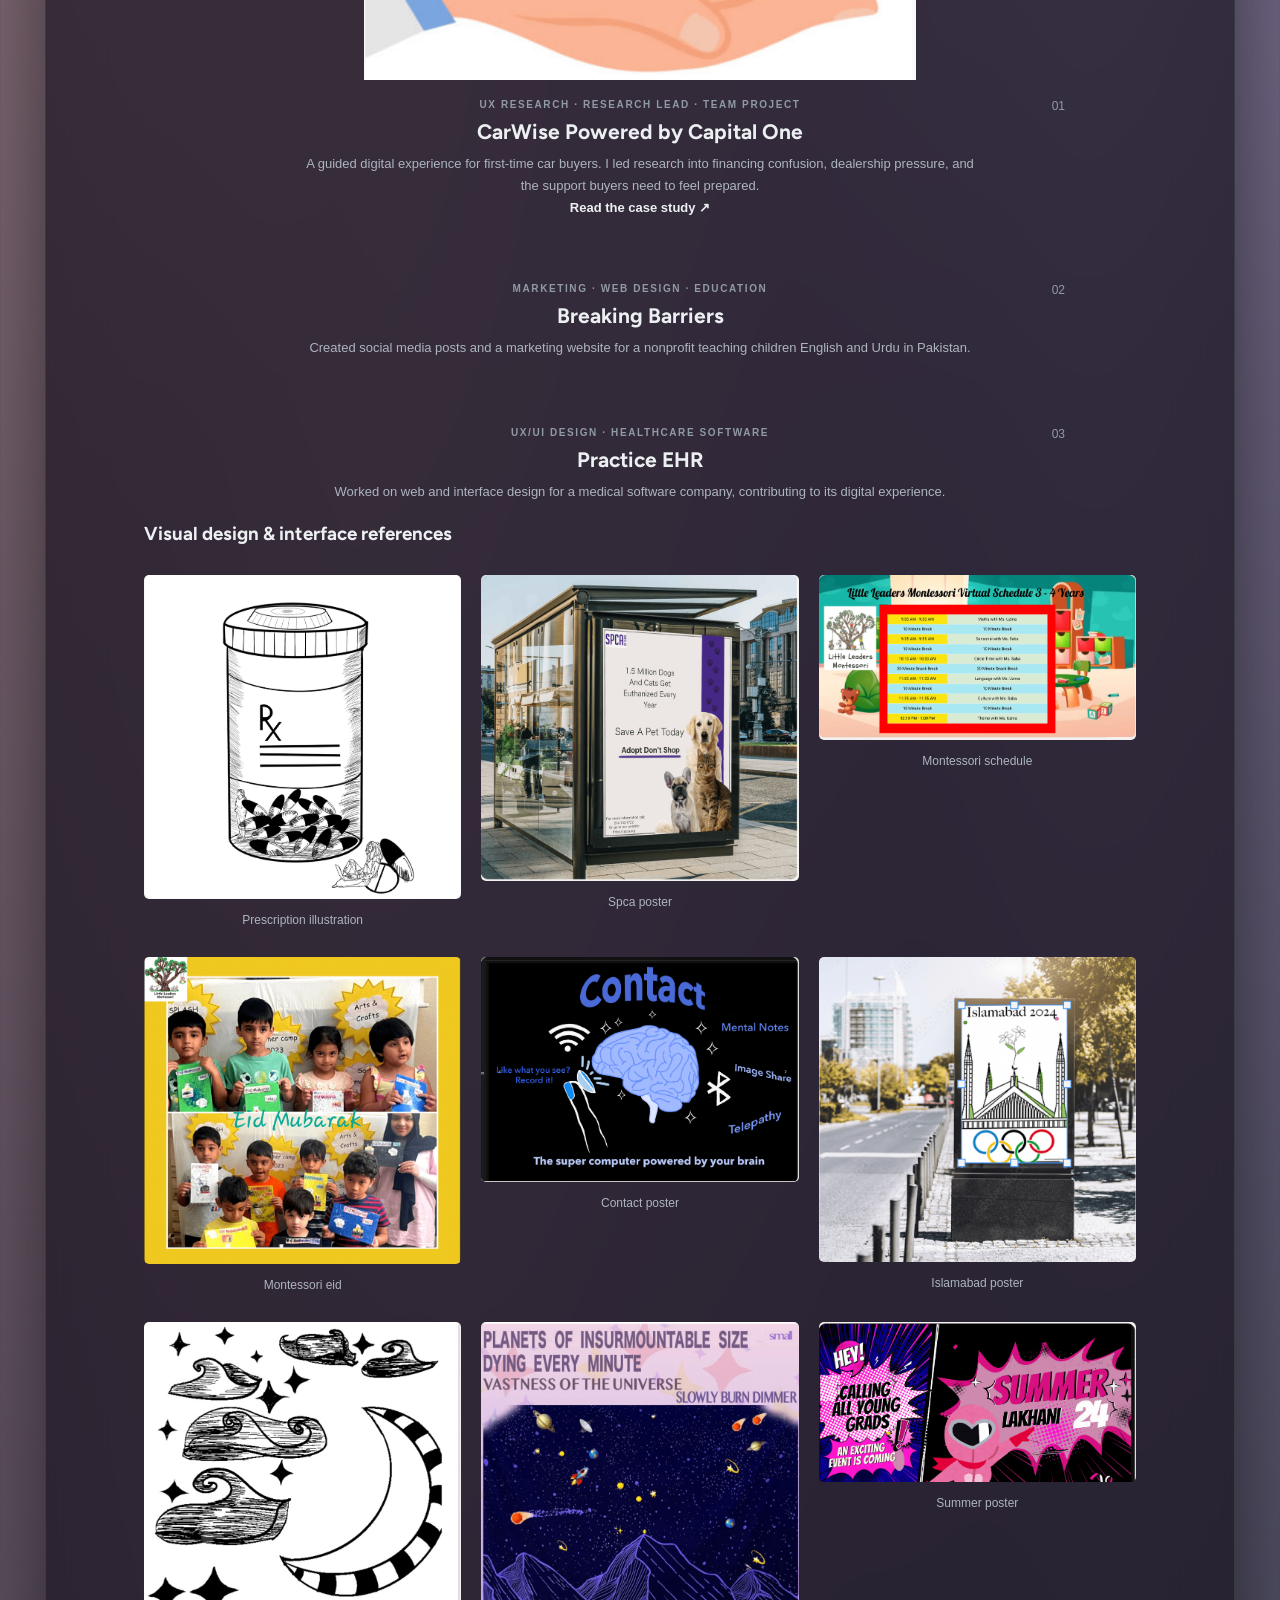
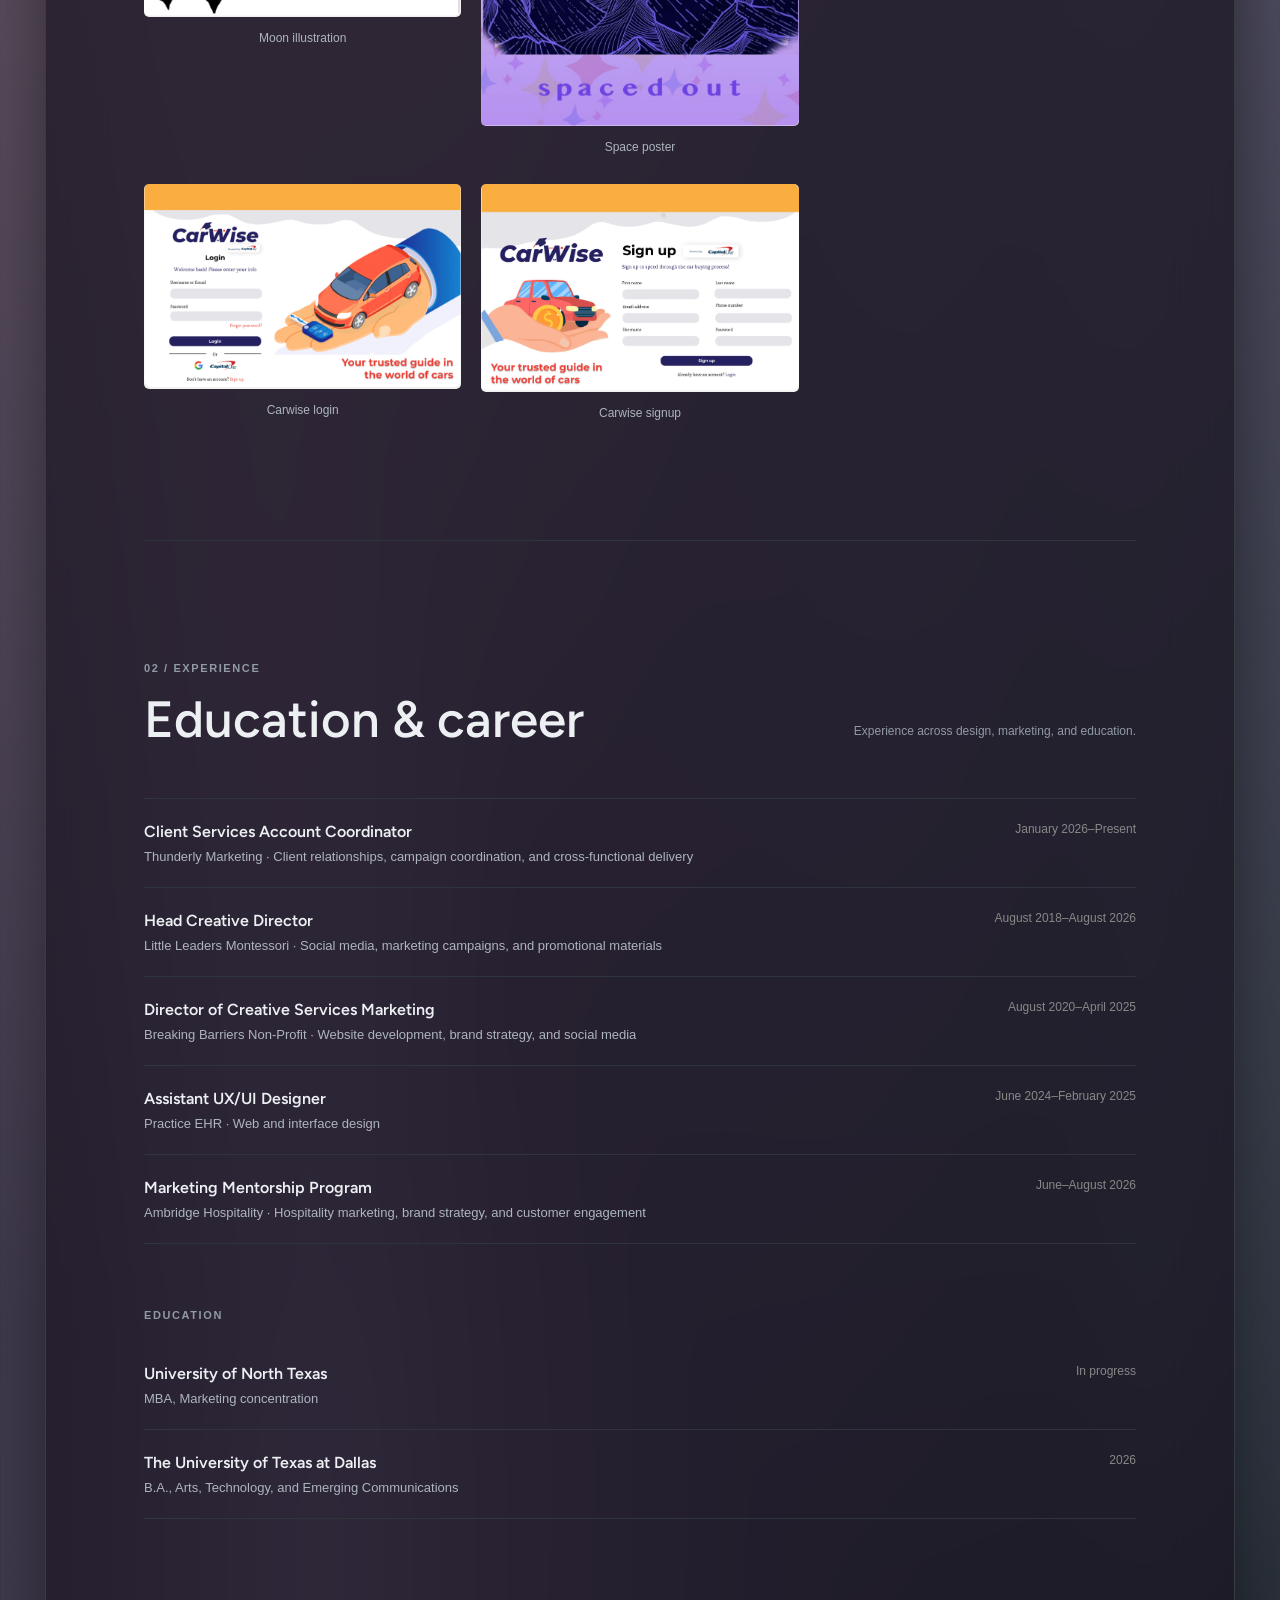
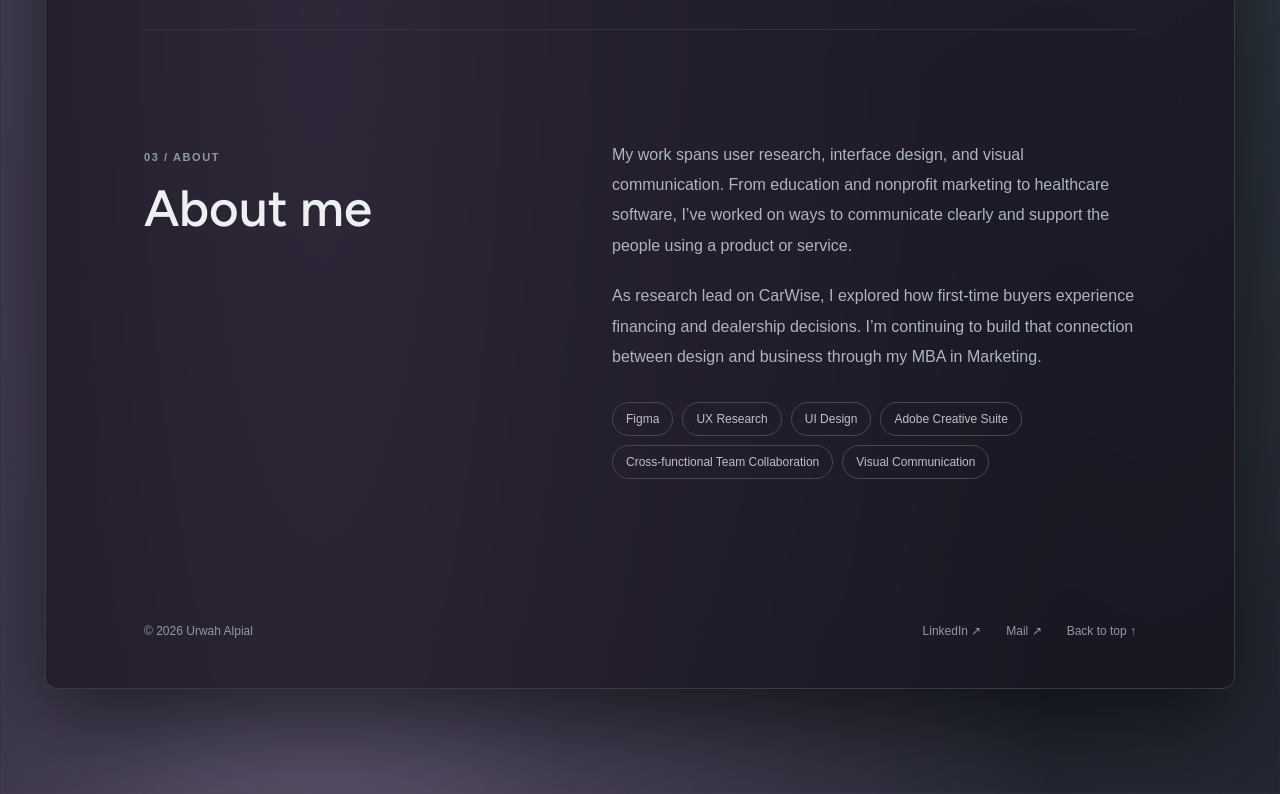
<file: index1.html>
<!DOCTYPE html>

<html lang="en">
<head>
<meta charset="utf-8"/>
<meta content="width=device-width, initial-scale=1" name="viewport"/>
<meta content="#090b0d" name="theme-color"/>
<meta content="Personal portfolio and résumé website." name="description"/>
<title>Urwah Alpial — UX/UI Design Portfolio</title>
<link href="styles.css" rel="stylesheet"/>
<script defer="" src="script.js"></script>
<link href="https://fonts.googleapis.com" rel="preconnect"/><link crossorigin="anonymous" href="https://fonts.gstatic.com" rel="preconnect"/><link href="https://fonts.googleapis.com/css2?family=Figtree:wght@400;500;550;600;650;700;750&amp;display=swap" rel="stylesheet"/></head>
<body><div aria-label="Desktop-inspired navigation" class="desktop-topbar"><span class="activities" id="active-category">Home</span><span class="desktop-title">portfolio</span></div><div class="desktop-workspace"><div class="window-frame"><div class="window-titlebar"><div aria-hidden="true" class="window-controls"><i></i><i></i><i></i></div><span class="window-caption">urwah.</span><span aria-hidden="true" class="window-menu">☰</span></div>
<a class="skip-link" href="#main">Skip to content</a>
<div class="site-shell">
<header class="site-header">
<a aria-label="Urwah Alpial, home" class="wordmark" href="#top">urwah<span class="wordmark-dot">.</span></a>
<nav aria-label="Main navigation"><a href="#work">Work</a><a href="capitalone.html">CapitalOne Case Study</a><a href="#experience">Experience</a><a href="#about">About</a></nav>
</header>
<main id="main">
<section aria-labelledby="hero-title" class="hero" data-category="Home" id="top">
<div class="eyebrow">UX/UI DESIGN · DESIGN RESEARCH · VISUAL COMMUNICATION</div>
<h1 class="" id="hero-title">Hi, I’m Urwah.</h1>
<p class="hero-description">I’m a UX/UI designer based in Dallas, Texas. I bring research, digital design, and visual storytelling together to make complex experiences easier to understand.</p>
<div class="hero-actions"><a class="button button-dark" href="#work">Explore my work <span aria-hidden="true">↗</span></a><a class="text-link" download="Urwah-Alpial-Resume.docx" href="assets/Urwah-Alpial-Resume.docx">Download résumé ↓</a></div>
<div class="hero-footer"><span class="">B.A., Arts, Technology, and Emerging Communications · UT Dallas</span><span class="">Dallas–Plano, Texas</span></div>
</section>
<section aria-labelledby="work-title" class="section" data-category="Work" id="work">
<div class="section-heading"><div><p class="section-kicker">01 / SELECTED WORK</p><h2 class="" id="work-title">My portfolio</h2></div><p class="section-aside">User research, digital experiences, and visual design.</p></div>
<div class="projects">
<article class="project"><div class="project-art project-art-one"><a aria-label="View full-size CarWise brand illustration" href="assets/carwise-brand.png" rel="noopener" target="_blank"><img alt="CarWise brand illustration" loading="lazy" src="assets/carwise-brand.png"/></a></div><div class="project-info"><div><p class="project-meta">UX RESEARCH · RESEARCH LEAD · TEAM PROJECT</p><h3 class="">CarWise Powered by Capital One</h3><p class="">A guided digital experience for first-time car buyers. I led research into financing confusion, dealership pressure, and the support buyers need to feel prepared.</p><a class="text-link" href="capitalone.html">Read the case study ↗</a></div><span class="project-year">01</span></div></article>
<article class="project"><div class="project-info"><div><p class="project-meta">MARKETING · WEB DESIGN · EDUCATION</p><h3 class="">Breaking Barriers</h3><p class="">Created social media posts and a marketing website for a nonprofit teaching children English and Urdu in Pakistan.</p></div><span class="project-year">02</span></div></article>
<article class="project"><div class="project-info"><div><p class="project-meta">UX/UI DESIGN · HEALTHCARE SOFTWARE</p><h3 class="">Practice EHR</h3><p class="">Worked on web and interface design for a medical software company, contributing to its digital experience.</p></div><span class="project-year">03</span></div></article>
</div>
<h3>Visual design &amp; interface references</h3><div class="reference-gallery"><figure><a aria-label="View full-size Prescription illustration" href="assets/prescription-illustration.png" rel="noopener" target="_blank"><img alt="Prescription illustration" loading="lazy" src="assets/prescription-illustration.png"/></a><figcaption>Prescription illustration</figcaption></figure><figure><a aria-label="View full-size Spca poster" href="assets/spca-poster.png" rel="noopener" target="_blank"><img alt="Spca poster" loading="lazy" src="assets/spca-poster.png"/></a><figcaption>Spca poster</figcaption></figure><figure><a aria-label="View full-size Montessori schedule" href="assets/montessori-schedule.png" rel="noopener" target="_blank"><img alt="Montessori schedule" loading="lazy" src="assets/montessori-schedule.png"/></a><figcaption>Montessori schedule</figcaption></figure><figure><a aria-label="View full-size Montessori eid" href="assets/montessori-eid.png" rel="noopener" target="_blank"><img alt="Montessori eid" loading="lazy" src="assets/montessori-eid.png"/></a><figcaption>Montessori eid</figcaption></figure><figure><a aria-label="View full-size Contact poster" href="assets/contact-poster.png" rel="noopener" target="_blank"><img alt="Contact poster" loading="lazy" src="assets/contact-poster.png"/></a><figcaption>Contact poster</figcaption></figure><figure><a aria-label="View full-size Islamabad poster" href="assets/islamabad-poster.png" rel="noopener" target="_blank"><img alt="Islamabad poster" loading="lazy" src="assets/islamabad-poster.png"/></a><figcaption>Islamabad poster</figcaption></figure><figure><a aria-label="View full-size Moon illustration" href="assets/moon-illustration.png" rel="noopener" target="_blank"><img alt="Moon illustration" loading="lazy" src="assets/moon-illustration.png"/></a><figcaption>Moon illustration</figcaption></figure><figure><a aria-label="View full-size Space poster" href="assets/space-poster.png" rel="noopener" target="_blank"><img alt="Space poster" loading="lazy" src="assets/space-poster.png"/></a><figcaption>Space poster</figcaption></figure><figure><a aria-label="View full-size Summer poster" href="assets/summer-poster.png" rel="noopener" target="_blank"><img alt="Summer poster" loading="lazy" src="assets/summer-poster.png"/></a><figcaption>Summer poster</figcaption></figure><figure><a aria-label="View full-size Carwise login" href="assets/carwise-login.png" rel="noopener" target="_blank"><img alt="Carwise login" loading="lazy" src="assets/carwise-login.png"/></a><figcaption>Carwise login</figcaption></figure><figure><a aria-label="View full-size Carwise signup" href="assets/carwise-signup.png" rel="noopener" target="_blank"><img alt="Carwise signup" loading="lazy" src="assets/carwise-signup.png"/></a><figcaption>Carwise signup</figcaption></figure></div></section>
<section aria-labelledby="experience-title" class="section experience-section" data-category="Experience" id="experience"><div class="section-heading"><div><p class="section-kicker">02 / EXPERIENCE</p><h2 class="" id="experience-title">Education &amp; career</h2></div><p class="section-aside">Experience across design, marketing, and education.</p></div>
<div class="experience-list"><div class="experience-item"><div><h3 class="">Client Services Account Coordinator</h3><p class="">Thunderly Marketing · Client relationships, campaign coordination, and cross-functional delivery</p></div><span class="">January 2026–Present</span></div><div class="experience-item"><div><h3 class="">Head Creative Director</h3><p class="">Little Leaders Montessori · Social media, marketing campaigns, and promotional materials</p></div><span class="">August 2018–August 2026</span></div><div class="experience-item"><div><h3 class="">Director of Creative Services Marketing</h3><p class="">Breaking Barriers Non-Profit · Website development, brand strategy, and social media</p></div><span class="">August 2020–April 2025</span></div><div class="experience-item"><div><h3 class="">Assistant UX/UI Designer</h3><p class="">Practice EHR · Web and interface design</p></div><span class="">June 2024–February 2025</span></div><div class="experience-item"><div><h3>Marketing Mentorship Program</h3><p>Ambridge Hospitality · Hospitality marketing, brand strategy, and customer engagement</p></div><span>June–August 2026</span></div></div>
<div class="education"><p class="section-kicker">EDUCATION</p><div class="education-row"><div><h3 class="">University of North Texas</h3><p class="">MBA, Marketing concentration</p></div><span class="">In progress</span></div><div class="education-row"><div><h3 class="">The University of Texas at Dallas</h3><p class="">B.A., Arts, Technology, and Emerging Communications</p></div><span class="">2026</span></div></div>
</section>
<section aria-labelledby="about-title" class="section about-section" data-category="About" id="about"><div><p class="section-kicker">03 / ABOUT</p><h2 class="" id="about-title">About me</h2></div><div class="about-copy"><p class="">My work spans user research, interface design, and visual communication. From education and nonprofit marketing to healthcare software, I’ve worked on ways to communicate clearly and support the people using a product or service.</p><p class="">As research lead on CarWise, I explored how first-time buyers experience financing and dealership decisions. I’m continuing to build that connection between design and business through my MBA in Marketing.</p><div aria-label="Focus areas" class="skill-tags"><span class="">Figma</span><span class="">UX Research</span><span class="">UI Design</span><span class="">Adobe Creative Suite</span><span class="">Cross-functional Team Collaboration</span><span class="">Visual Communication</span></div></div></section>
</main>
<footer class="site-footer"><span>© <span id="year">2026</span> Urwah Alpial</span><div><a href="https://www.linkedin.com/in/urwah-alpial" rel="noopener noreferrer" target="_blank">LinkedIn ↗</a><a data-email="" href=":urwahamailtolpial@gmail.com">Mail ↗</a><a href="#top">Back to top ↑</a></div></footer>
</div>
</div><div aria-label="Quick navigation" class="desktop-dock"><a aria-label="Home" href="index.html#top" title="Home">⌂</a><a aria-label="Projects" href="index.html#work" title="Projects">▦</a><a aria-label="CapitalOne Case Study" href="capitalone.html" title="CapitalOne Case Study">▤</a><a aria-label="Contact" href="index.html#contact" title="Contact">✉</a></div></div></body>
</html>
</file>
<file: styles.css>
:root{--bg:#f9f9f7;--ink:#171717;--muted:#737373;--line:#fa9cce;--accent:#5b625b;--max:1060px}*{box-sizing:border-box}html{scroll-behavior:smooth}body{margin:0;background:var(--bg);color:var(--ink);font-family:Inter,-apple-system,BlinkMacSystemFont,"Segoe UI",Helvetica,Arial,sans-serif;-webkit-font-smoothing:antialiased}a{color:inherit;text-decoration:none}a:focus-visible{outline:2px solid #5b625b;outline-offset:5px}.skip-link{position:absolute;top:-60px;left:16px;padding:12px;background:rgb(213, 177, 247);z-index:10}.skip-link:focus{top:12px}.site-shell{max-width:var(--max);margin:auto;padding:0 34px}.site-header{display:flex;align-items:center;justify-content:space-between;height:104px;border-bottom:1px solid var(--line)}.wordmark{font-size:25px;font-weight:750;letter-spacing:-1.8px}.wordmark-dot{color:#8b948a}.site-header nav{display:flex;gap:35px;font-size:13px;color:#555}.site-header nav a:hover,.text-link:hover,.site-footer a:hover{text-decoration:underline;text-underline-offset:5px}.hero{padding:112px 0 45px}.eyebrow,.section-kicker,.project-meta{font-size:11px;font-weight:650;letter-spacing:1.6px;color:#777}.eyebrow{display:flex;align-items:center;gap:10px}.status-dot{width:7px;height:7px;border-radius:50%;background:#8b9c83;box-shadow:0 0 0 4px #d371e7}.hero h1{max-width:840px;font-size:clamp(53px,8vw,100px);line-height:1.035;letter-spacing:-6px;font-weight:600;margin:35px 0 29px}.hero h1 em,.contact-section h2 em{font-family:Georgia,serif;font-weight:400}.hero-description{font-size:19px;line-height:1.8;max-width:650px;color:#666;margin:0}.hero-actions{display:flex;gap:28px;align-items:center;margin-top:35px}.button{display:inline-flex;align-items:center;justify-content:space-between;gap:34px;border-radius:5px;padding:16px 20px;font-size:13px;font-weight:600;transition:transform .2s,background .2s}.button:hover{transform:translateY(-2px)}.button-dark{background:#1d1d1d;color:rgb(176, 135, 223)}.button-dark:hover{background:#414141}.text-link{font-size:13px;font-weight:600}.hero-footer{display:flex;justify-content:space-between;gap:16px;margin-top:130px;color:#8a8a8a;font-size:12px}.section{padding:110px 0;border-top:1px solid var(--line);scroll-margin-top:25px}.section-heading{display:flex;align-items:end;justify-content:space-between;gap:25px;margin-bottom:48px}.section-heading h2,.about-section h2{font-size:clamp(34px,4.5vw,51px);font-weight:550;letter-spacing:-2.2px;margin:15px 0 0}.section-aside{font-size:12px;color:#999}.projects{display:grid;grid-template-columns:repeat(2,minmax(0,1fr));gap:55px 24px}.project-art{height:290px;border-radius:5px;display:flex;align-items:center;justify-content:center;overflow:hidden}.project-art-one{background:#e5e9e7}.project-art-two{background:#e9e6e1}.project-art-three{background:#e4e6e9}.mock-window{width:72%;height:70%;background:#fdfdfd;border-radius:7px;box-shadow:0 20px 40px #00000010;padding:15px}.mock-window-top{display:flex;gap:5px;border-bottom:1px solid #eee;padding-bottom:13px}.mock-window-top span{width:6px;height:6px;background:#d3d6d4;border-radius:50%}.mock-heading{width:60%;height:16px;background:#b7c2bc;border-radius:3px;margin:26px 0 13px}.mock-line{height:7px;background:#e4e8e6;width:85%;margin-bottom:8px;border-radius:3px}.mock-line.short{width:58%}.mock-grid{display:flex;gap:8px;margin-top:22px}.mock-grid i{height:48px;background:#e8eeea;flex:1;border-radius:3px}.brand-card{width:66%;height:75%;background:#252b29;color:white;padding:23px;display:flex;flex-direction:column;justify-content:space-between;box-shadow:0 18px 36px #0002}.brand-mark{font-size:40px;font-weight:700;letter-spacing:-3px}.brand-card-label{font-family:Georgia,serif;font-size:23px}.brand-card-bars{display:flex;gap:4px}.brand-card-bars i{height:4px;flex:1;background:#8b9e90}.ui-card{width:73%;height:74%;background:white;border-radius:9px;box-shadow:0 20px 35px #00000013;padding:20px}.ui-card-nav{display:flex;justify-content:space-between;font-size:10px;color:#7c8792;border-bottom:1px solid #edf0f2;padding-bottom:13px}.ui-card-title{width:52%;height:16px;background:#cbd3dd;margin:24px 0}.ui-card-columns{display:grid;grid-template-columns:2fr 1fr;gap:12px}.ui-card-columns div{display:grid;gap:8px}.ui-card-columns b{display:block;height:24px;border-radius:4px;background:#edf1f5}.project-info{display:flex;justify-content:space-between;gap:15px;margin-top:19px}.project-info h3{font-size:21px;letter-spacing:-.6px;margin:9px 0}.project-info h3 span{font-size:15px;color:#888}.project-info p:not(.project-meta){font-size:13px;line-height:1.75;color:#777;max-width:430px;margin:0}.project-meta{font-size:10px;margin:0}.project-year{font-size:12px;color:#999}.editor-note{font-size:12px;color:#999;margin-top:35px}.experience-list{border-top:1px solid var(--line)}.experience-item,.education-row{display:flex;justify-content:space-between;gap:20px;padding:23px 0;border-bottom:1px solid var(--line)}.experience-item h3,.education-row h3{font-size:16px;font-weight:600;letter-spacing:-.3px;margin:0 0 8px}.experience-item p,.education-row p{font-size:13px;color:#777;margin:0}.experience-item>span,.education-row>span{font-size:12px;color:#888;white-space:nowrap}.education{margin-top:65px}.education>.section-kicker{margin-bottom:20px}.about-section{display:grid;grid-template-columns:1fr 1.3fr;gap:65px}.about-copy p{font-size:16px;line-height:1.9;color:#666;margin:0 0 20px}.skill-tags{display:flex;flex-wrap:wrap;gap:9px;margin-top:30px}.skill-tags span{font-size:12px;border:1px solid #d9d9d6;border-radius:100px;padding:9px 13px;color:#666}.contact-section{background:#1e211f;color:white;padding:75px 65px;margin:30px 0 0;border-radius:6px;scroll-margin-top:20px}.contact-section .section-kicker{color:#a9b4aa}.contact-section h2{font-size:clamp(40px,6vw,66px);font-weight:500;letter-spacing:-3px;max-width:650px;line-height:1.1;margin:24px 0}.contact-section>p:not(.section-kicker){font-size:15px;color:#b8c0b9;margin-bottom:32px}.button-light{background:white;color:#1b1d1b}.button-light:hover{background:#e8eae7}.site-footer{display:flex;justify-content:space-between;gap:20px;padding:35px 0 50px;font-size:12px;color:#858585}.site-footer>div{display:flex;gap:25px}@media(max-width:700px){.site-shell{padding:0 21px}.site-header{height:80px}.site-header nav{gap:14px;font-size:11px}.hero{padding:75px 0 35px}.hero h1{letter-spacing:-3px}.hero-description{font-size:16px}.hero-footer{margin-top:85px;flex-direction:column;gap:8px}.section{padding:75px 0}.section-heading{align-items:start;flex-direction:column;gap:5px;margin-bottom:30px}.projects{grid-template-columns:1fr;gap:45px}.project-art{height:260px}.about-section{grid-template-columns:1fr;gap:22px}.contact-section{padding:55px 27px}.contact-section h2{letter-spacing:-2px}.site-footer{flex-direction:column}.experience-item h3,.education-row h3{font-size:14px}}@media(max-width:380px){.site-header nav{gap:9px;font-size:10px}.wordmark{font-size:21px}.hero-actions{flex-wrap:wrap}.experience-item>span,.education-row>span{font-size:10px}}@media(prefers-reduced-motion:reduce){html{scroll-behavior:auto}.button{transition:none}}

.writing-prompt{color:#858580!important;font-style:italic;font-weight:400!important;letter-spacing:normal!important}.hero h1.writing-prompt,.section h2.writing-prompt,.contact-section h2.writing-prompt{font-style:normal;line-height:1.2}.contact-section .writing-prompt{color:#c0c8c0!important}

/* Case study page */
.site-header nav{flex-wrap:wrap;justify-content:flex-end;row-gap:10px}.site-header nav a[aria-current="page"]{color:var(--ink);text-decoration:underline;text-underline-offset:6px}.case-hero{padding:100px 0 75px}.case-hero h1{font-size:clamp(42px,6vw,76px);letter-spacing:-2px;max-width:850px;margin:20px 0}.case-lead{font-size:19px;line-height:1.7;max-width:730px}.case-facts{display:grid;grid-template-columns:repeat(3,1fr);gap:28px;margin-top:70px;padding-top:25px;border-top:1px solid var(--line)}.case-facts span{font-size:11px;letter-spacing:1px;color:#777}.case-facts p{font-size:14px;line-height:1.7}.case-section{padding:70px 0;border-top:1px solid var(--line);max-width:900px}.case-section h2{font-size:clamp(28px,4vw,42px);letter-spacing:-1px}.case-section>p:not(.section-kicker){font-size:16px;line-height:1.9;max-width:760px}.case-media{min-height:220px;border:1px dashed #bfc1bc;background:#efefec;border-radius:5px;display:flex;align-items:center;justify-content:center;text-align:center;padding:30px;margin-top:35px;font-size:14px}.case-back{padding:35px 0 70px}@media(max-width:760px){.site-header{height:auto;min-height:95px;padding:20px 0;gap:15px}.site-header nav{gap:12px;font-size:11px}.case-hero{padding:65px 0 50px}.case-facts{grid-template-columns:1fr;gap:12px;margin-top:45px}.case-section{padding:50px 0}}

/* GNOME-inspired dark desktop treatment. All writing prompts are preserved. */
:root{--bg:#101215;--ink:#edf0f2;--muted:#a2a9b0;--line:#30353b;--accent:#90b6d8}
body{background:#080a0d;color:var(--ink)}
.desktop-topbar{height:34px;display:flex;align-items:center;justify-content:space-between;background:#1d2025;color:#fa9cce;font:600 12px/1 Inter,system-ui,sans-serif;padding:0 18px;border-bottom:1px solid #32363c;position:sticky;top:0;z-index:20}
.desktop-title{position:absolute;left:50%;transform:translateX(-50%);color:#d6a0fb;font-weight:500}
.desktop-workspace{padding:35px 26px 105px;background:radial-gradient(ellipse at 70% 5%,#1a2330 0%,#0c1015 47%,#080a0d 85%);min-height:100vh}
.window-frame{max-width:1190px;margin:0 auto;border:1px solid #373c43;border-radius:12px;background:var(--bg);box-shadow:0 35px 95px #0009;overflow:hidden}
.window-titlebar{height:43px;background:#272b31;border-bottom:1px solid #393e45;display:flex;align-items:center;justify-content:space-between;padding:0 17px;color:#c7cbd1;font-size:12px}
.window-controls{display:flex;gap:9px}.window-controls i{display:block;width:11px;height:11px;border-radius:50%;background:#626a74}.window-controls i:first-child{background:#b56b68}.window-controls i:nth-child(2){background:#b79b62}.window-controls i:nth-child(3){background:#6d9a81}.window-menu{font-size:17px;color:#a8b0b9}
.site-header{height:auto;min-height:95px}.site-header nav{color:#b5bbc4}.site-header nav a:hover{color:#fff}.wordmark-dot{color:#88b6d9}
.hero-description,.about-copy p,.project-info p:not(.project-meta),.experience-item p,.education-row p,.case-lead{color:#adb5bd}.eyebrow,.section-kicker,.project-meta,.section-aside,.project-year,.hero-footer,.editor-note,.site-footer{color:#909aa5}.writing-prompt{color:#a3adb8!important}.contact-section .writing-prompt{color:#b3beca!important}
.button-dark{background:#fa9cce;color:#13171c}.button-dark:hover{background:#c8d8e6}.button-light{background:#e4e9ee;color:#13171c}.contact-section{background:#1b2027;border:1px solid #353d46}.skill-tags span{border-color:#424a53;color:#bac2ca}
.project-art-one{background:#202d34}.project-art-two{background:#29262d}.project-art-three{background:#222935}.mock-window,.ui-card{background:#303943;box-shadow:0 20px 40px #0006}.mock-window-top{border-color:#4a535d}.mock-window-top span{background:#6b7885}.mock-heading,.ui-card-title{background:#73899c}.mock-line,.mock-grid i,.ui-card-columns b{background:#485560}.ui-card-nav{border-color:#53616d;color:#b5c2cc}.brand-card{background:#161b21;border:1px solid #47515d}
.case-media{background:#1c2229;border-color:#53606b}.case-facts span{color:#a5afba}.site-footer a:hover{color:#fff}.skip-link{background:#e4e9ee;color:#111}
.desktop-dock{position:fixed;bottom:17px;left:50%;transform:translateX(-50%);display:flex;gap:9px;padding:9px 13px;background:#2b3038e8;border:1px solid #505761;border-radius:16px;backdrop-filter:blur(14px);z-index:25;box-shadow:0 10px 30px #0008}.desktop-dock a{display:flex;align-items:center;justify-content:center;width:39px;height:39px;background:#3c4651;border:1px solid #58626e;border-radius:10px;font-size:23px;color:#f2f4f7;transition:background .15s,transform .15s}.desktop-dock a:hover{background:#526578;transform:translateY(-3px)}
a:focus-visible{outline:2px solid #a4c9f0;outline-offset:3px}
@media(max-width:700px){.desktop-topbar{padding:0 12px}.desktop-title{display:none}.desktop-workspace{padding:13px 8px 95px}.window-frame{border-radius:9px}.window-titlebar{height:37px}.site-header{min-height:90px}.desktop-dock{bottom:10px}.site-shell{padding:0 19px}}
@media(prefers-reduced-motion:reduce){.desktop-dock a{transition:none}}

/* Leave enough room for long category labels in the taskbar. */
.activities{position:relative;z-index:1;max-width:calc(50% - 100px);white-space:nowrap;overflow:hidden;text-overflow:ellipsis}.section,.contact-section,.case-section{scroll-margin-top:60px}
@media(max-width:700px){.activities{max-width:100%}}

/* Background-only frost; original controls, colors, sizing and interactions preserved. */
.desktop-workspace{background:radial-gradient(ellipse at 8% 10%,#FFD1DC90,transparent 52%),radial-gradient(ellipse at 90% 10%,#D1C1F298,transparent 56%),radial-gradient(ellipse at 5% 75%,#B3EBF288,transparent 55%),radial-gradient(ellipse at 90% 90%,#B3EBF288,transparent 55%),#080a0d}
.desktop-topbar{background:rgba(29,32,37,.76);-webkit-backdrop-filter:blur(24px) saturate(125%);backdrop-filter:blur(24px) saturate(125%)}
.window-frame{background:rgba(16,18,21,.76);-webkit-backdrop-filter:blur(28px) saturate(115%);backdrop-filter:blur(28px) saturate(115%)}
.window-titlebar{background:rgba(39,43,49,.72)}
@supports not ((backdrop-filter:blur(1px)) or (-webkit-backdrop-filter:blur(1px))){.desktop-topbar{background:#1d2025}.window-frame{background:#101215}.window-titlebar{background:#272b31}}

/* Living pastel atmosphere behind the original interface. */
.desktop-workspace{position:relative;isolation:isolate;overflow:hidden}
.desktop-workspace::before,.desktop-workspace::after{content:"";position:fixed;inset:-20%;z-index:-1;pointer-events:none;filter:blur(65px);will-change:transform;opacity:.65}
.desktop-workspace::before{background:radial-gradient(ellipse at 20% 25%,#FFD1DC90,transparent 38%),radial-gradient(ellipse at 80% 65%,#B3EBF288,transparent 40%);animation:pastel-drift-one 24s ease-in-out infinite alternate}
.desktop-workspace::after{background:radial-gradient(ellipse at 75% 20%,#D1C1F298,transparent 40%),radial-gradient(ellipse at 25% 80%,#B3EBF288,transparent 38%);animation:pastel-drift-two 30s ease-in-out infinite alternate}
@keyframes pastel-drift-one{0%{transform:translate(-4%,-3%) scale(1)}50%{transform:translate(5%,2%) scale(1.07)}100%{transform:translate(2%,7%) scale(1.03)}}
@keyframes pastel-drift-two{0%{transform:translate(5%,3%) scale(1.05)}50%{transform:translate(-3%,-4%) scale(1)}100%{transform:translate(-6%,2%) scale(1.08)}}
@media(prefers-reduced-motion:reduce){.desktop-workspace::before,.desktop-workspace::after{animation:none;will-change:auto}}

/* More transparent charcoal, stronger three-color frost. */
.desktop-topbar{background:rgba(29,32,37,.42)}
.window-frame{background:rgba(16,18,21,.42)}
.window-titlebar{background:rgba(39,43,49,.38)}
.desktop-workspace::before,.desktop-workspace::after{opacity:.9}

/* Remove the aqua/green cast: pink and lavender lead, blue is restrained. */
.desktop-workspace{background:radial-gradient(ellipse at 10% 15%,#FFD1DC99,transparent 55%),radial-gradient(ellipse at 85% 20%,#D1C1F2aa,transparent 60%),radial-gradient(ellipse at 25% 85%,#D1C1F277,transparent 55%),radial-gradient(ellipse at 90% 80%,#B3EBF238,transparent 40%),#100d18}
.desktop-workspace::before{background:radial-gradient(ellipse at 20% 25%,#FFD1DC99,transparent 45%),radial-gradient(ellipse at 80% 65%,#D1C1F288,transparent 45%)}
.desktop-workspace::after{background:radial-gradient(ellipse at 75% 20%,#D1C1F299,transparent 45%),radial-gradient(ellipse at 25% 80%,#B3EBF235,transparent 32%)}
.desktop-topbar{background:rgba(28,23,34,.38);backdrop-filter:blur(24px);-webkit-backdrop-filter:blur(24px)}
.window-frame{background:rgba(22,17,29,.38);backdrop-filter:blur(28px);-webkit-backdrop-filter:blur(28px)}
.window-titlebar{background:rgba(39,32,48,.38)}
.status-dot{background:#D1C1F2;box-shadow:0 0 0 4px #D1C1F21c}

/* Slightly darker simulated window; surrounding lavender frost retained. */
.window-frame{background:rgba(22,17,29,.56)}

/* Small increase in window darkness only. */
.window-frame{background:rgba(22,17,29,.70)}

/* Uploaded portfolio references, within the selected layout. */
.portrait{display:block;width:100%;max-height:400px;object-fit:cover;object-position:center 40%;margin-top:35px;border-radius:6px}
.project-art img{width:100%;height:100%;object-fit:contain}.reference-gallery{display:grid;grid-template-columns:repeat(3,minmax(0,1fr));gap:20px;margin-top:30px}.reference-gallery figure{margin:0}.reference-gallery img{width:100%;height:230px;object-fit:contain;background:#191720;border-radius:5px}.reference-gallery figcaption{font-size:12px;color:#adb5bd;padding:10px 0}.case-image{display:block;max-width:100%;max-height:650px;object-fit:contain;margin:30px auto;border-radius:5px}.case-media{padding:0;overflow:hidden}.case-media img{display:block;width:100%;height:auto}.research-facts{color:#adb5bd;line-height:1.8;padding-left:22px}details{padding:25px 0;line-height:1.8}details a{display:block;color:#D1C1F2;padding:8px 0}summary{cursor:pointer}main h1:not(.writing-prompt){line-height:1.12}
@media(max-width:700px){.reference-gallery{grid-template-columns:repeat(2,minmax(0,1fr))}.reference-gallery img{height:190px}.portrait{max-height:280px}}@media(max-width:420px){.reference-gallery{grid-template-columns:1fr}}

/* Figtree headings; original body typography retained. */
h1,h2,h3,h4,h5,h6,.wordmark{font-family:"Figtree",Inter,system-ui,sans-serif}

/* Natural Figtree spacing prevents overlapping letterforms. */
h1,h2,h3,h4,h5,h6,.hero h1,.section-heading h2,.about-section h2,.contact-section h2,.case-hero h1,.case-section h2,.project-info h3,.experience-item h3,.education-row h3,.wordmark{letter-spacing:normal}

/* Give large Figtree letterforms visible breathing room. */
.hero h1,.case-hero h1{letter-spacing:.025em}.wordmark{letter-spacing:.035em}

/* Center the home introduction and its call to action. */
.hero{text-align:center}.hero .eyebrow{justify-content:center}.hero h1,.hero-description{margin-left:auto;margin-right:auto}.hero-actions{justify-content:center}.hero-footer{justify-content:center;flex-wrap:wrap;gap:16px 32px}

/* Center project summaries and preserve full-resolution assets. */
.projects{grid-template-columns:minmax(0,1fr);max-width:850px;margin:0 auto;gap:48px}.project{text-align:center}.project-info{position:relative;display:block}.project-info p:not(.project-meta){max-width:680px;margin-left:auto;margin-right:auto}.project-year{position:absolute;right:0;top:0}.project-art{height:auto;min-height:0;background:transparent}.project-art a{display:block;width:100%}.project-art img{display:block;width:auto;max-width:100%;height:auto;max-height:540px;margin:auto}.reference-gallery img{height:auto;max-height:none;width:100%;object-fit:contain}.case-image{height:auto;max-height:none;width:100%}.reference-gallery figure{text-align:center}.reference-gallery a{display:block}.case-media a{display:block;width:100%}
</file>
